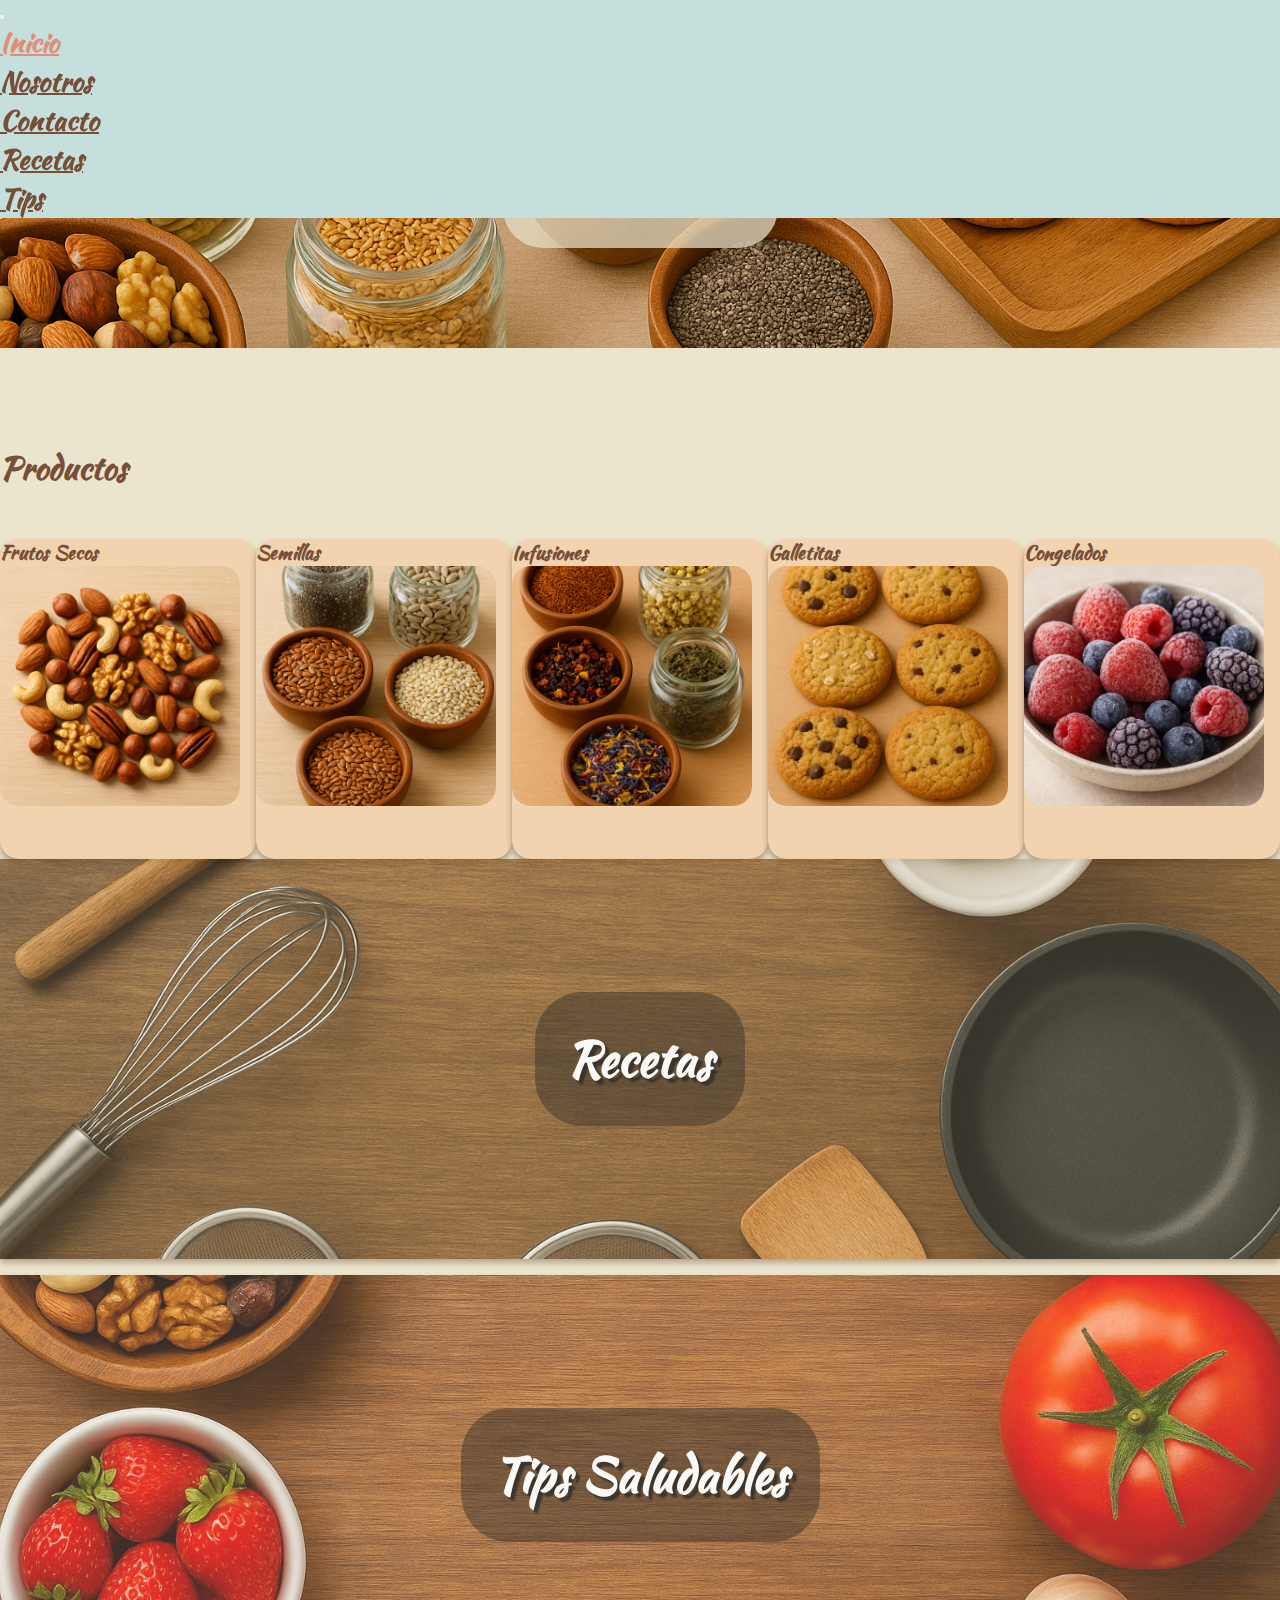
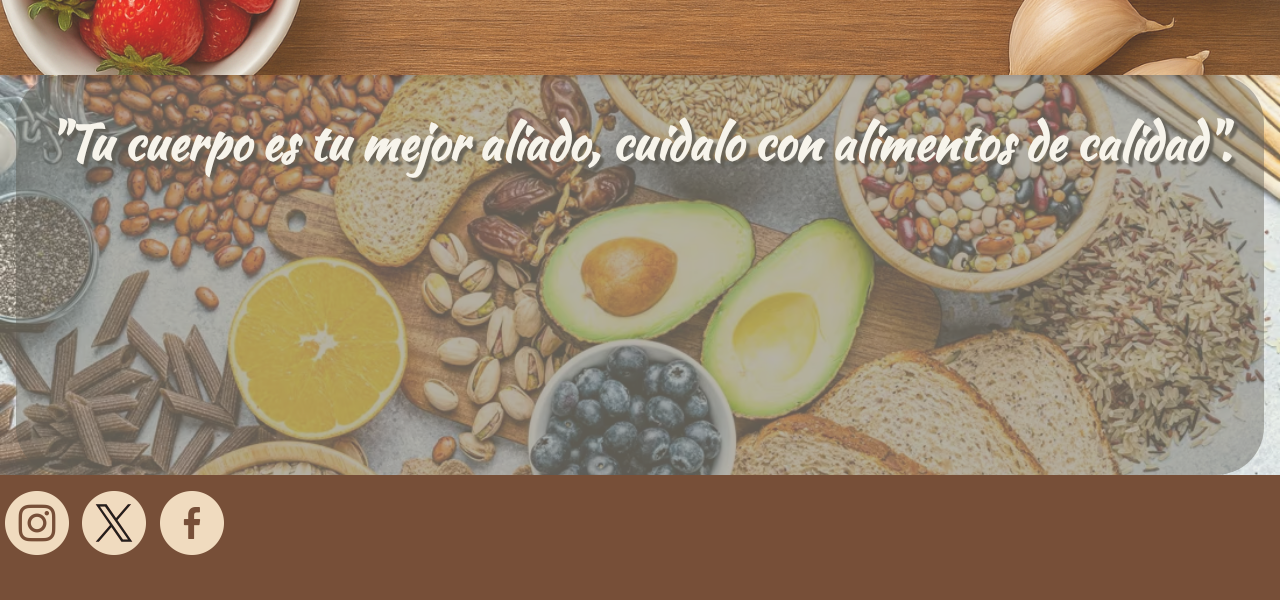
<file: index.html>
<!DOCTYPE html>
<html lang="en">

<head>
    <meta charset="UTF-8">
    <meta name="viewport" content="width=device-width, initial-scale=1.0">

    <!-- SEO -->
    <meta name="description" content="Productos naturales para una alimentación saludable.">
    <meta name="keywords" content="Dietética, frutos secos, alimentación saludable, productos naturales">

    <!-- Fuentes -->

    <link rel="preconnect" href="https://fonts.googleapis.com">
    <link rel="preconnect" href="https://fonts.gstatic.com" crossorigin>
    <link href="https://fonts.googleapis.com/css2?family=Kaushan+Script&display=swap" rel="stylesheet">

    <!-- Bootstrap -->

    <link href="https://cdn.jsdelivr.net/npm/bootstrap@5.3.8/dist/css/bootstrap.min.css" rel="stylesheet"
        integrity="sha384-sRIl4kxILFvY47J16cr9ZwB07vP4J8+LH7qKQnuqkuIAvNWLzeN8tE5YBujZqJLB" crossorigin="anonymous">

    <!-- Estilos -->

    <link rel="stylesheet" href="./css/style.css">

    <!-- Favicon -->
    <link rel="icon" href="./img/favicon.png" type="image/png">

    <title>Dietética</title>
</head>

<body class="d-flex flex-column min-vh-100">
    <header>
        <div class="header-img">
            <a href="./index.html">
                <h1 class="header-titulo">Dietética<img class="rotate" src="./img/frutilla-removebg.png"
                        alt="Frutilla con movimiento"></h1>
            </a>

        </div>

        <!-- Menú de navegación -->
        <nav class="navbar navbar-expand-lg">
            <div class="container-fluid ">
                <button class="navbar-toggler ms-auto" type="button" data-bs-toggle="collapse"
                    data-bs-target="#navbarSupportedContent" aria-controls="navbarSupportedContent"
                    aria-expanded="false" aria-label="Toggle navigation">
                    <span class="navbar-toggler-icon"></span>
                </button>
                <div class="collapse navbar-collapse justify-content-center text-center" id="navbarSupportedContent">
                    <ul class="navbar-nav mb-2 mb-lg-0 gap-md-4">
                        <li class="nav-item">
                            <a class="nav-link active" aria-current="page" href="#">Inicio</a>
                        </li>
                        <li class="nav-item">
                            <a class="nav-link" href="./pages/nosotros.html">Nosotros</a>
                        </li>
                        <li class="nav-item">
                            <a class="nav-link" href="./pages/contacto.html">Contacto</a>
                        </li>
                        <li class="nav-item">
                            <a class="nav-link" href="./pages/recetas.html">Recetas</a>
                        </li>
                        <li class="nav-item">
                            <a class="nav-link" href="./pages/tips-saludables.html">Tips</a>
                        </li>

                    </ul>
                </div>
            </div>
        </nav>

    </header>

    <!-- Cards productos -->

    <main class="seccion-productos flex-grow-1">
        <h2 class="titulo-productos-index text-center fw-bold">Productos</h2>
        <ul class="flex-wrap gap-4">
            <li class="card-productos">
                <h3 class="text-center mt-3">Frutos Secos</h3>
                <a href="./pages/frutos-secos.html"><img class="productos-img d-block mx-auto"
                        src="./img/frutos-secos.png" alt="Frutos secos">
                </a>
            </li>
            <li class="card-productos">
                <h3 class="text-center mt-3">Semillas</h3>
                <a href="./pages/semillas.html"><img class="productos-img d-block mx-auto" src="./img/semillas.png"
                        alt="Recipientes con semillas">
                </a>
            </li>
            <li class="card-productos">
                <h3 class="text-center mt-3">Infusiones</h3>
                <a href="./pages/infusiones.html"><img class="productos-img d-block mx-auto" src="./img/infusiones.png"
                        alt="Recipientes con infusiones">
                </a>
            </li>
            <li class="card-productos">
                <h3 class="text-center mt-3">Galletitas</h3>
                <a href="./pages/galletitas.html"><img class="productos-img d-block mx-auto" src="./img/galletitas.png"
                        alt="Galletitas">
                </a>
            </li>
            <li class="card-productos">

                <h3 class="text-center mt-3">Congelados</h3>
                <a href="./pages/congelados.html"><img class="productos-img d-block mx-auto" src="./img/congelados.png"
                        alt="Bowl con frutos congelados">
                </a>
            </li>
        </ul>


    </main>

    <!-- Sección Recetas y Tips -->
    <section class="recetas-tips justify-content-center d-flex">
        <div class="recetas mt-4">
            <a href="./pages/recetas.html">
                <h2 class="banner-text fw-bold text-white">Recetas</h2>
            </a>
        </div>
        <div class="tips mt-4">
            <a href="./pages/tips-saludables.html">
                <h2 class="banner-text text-center fw-bold text-white">Tips Saludables</h2>
            </a>
        </div>
    </section>

    <!-- Banner -->

    <section class="banner align-items-center text-center mt-4">
        <h2 class="banner-text">"Tu cuerpo es tu mejor aliado, cuidalo con alimentos de calidad". </h2>
    </section>

    <!-- Footer -->

    <footer class="text-center">

        <!-- Redes -->
        <a href="https://www.instagram.com/" target="_blank" rel="noopener noreferrer"><img class="redes"
                src="./img/instagram.png" alt="Red social Instagram"></a>
        <a href="https://x.com/?lang=es" target="_blank" rel="noopener noreferrer"><img class="redes"
                src="./img/gorjeo.png" alt="Red social X"></a>
        <a href="https://www.facebook.com/?locale=es_LA" target="_blank" rel="noopener noreferrer"><img class="redes"
                src="./img/facebook.png" alt="Red social Facebook"></a>

        <p class="text-white">2025 ® Dietética. Todos los derechos reservados.</p>


    </footer>

    <script src="https://cdn.jsdelivr.net/npm/bootstrap@5.3.8/dist/js/bootstrap.bundle.min.js"
        integrity="sha384-FKyoEForCGlyvwx9Hj09JcYn3nv7wiPVlz7YYwJrWVcXK/BmnVDxM+D2scQbITxI"
        crossorigin="anonymous"></script>

</body>

</html>
</file>
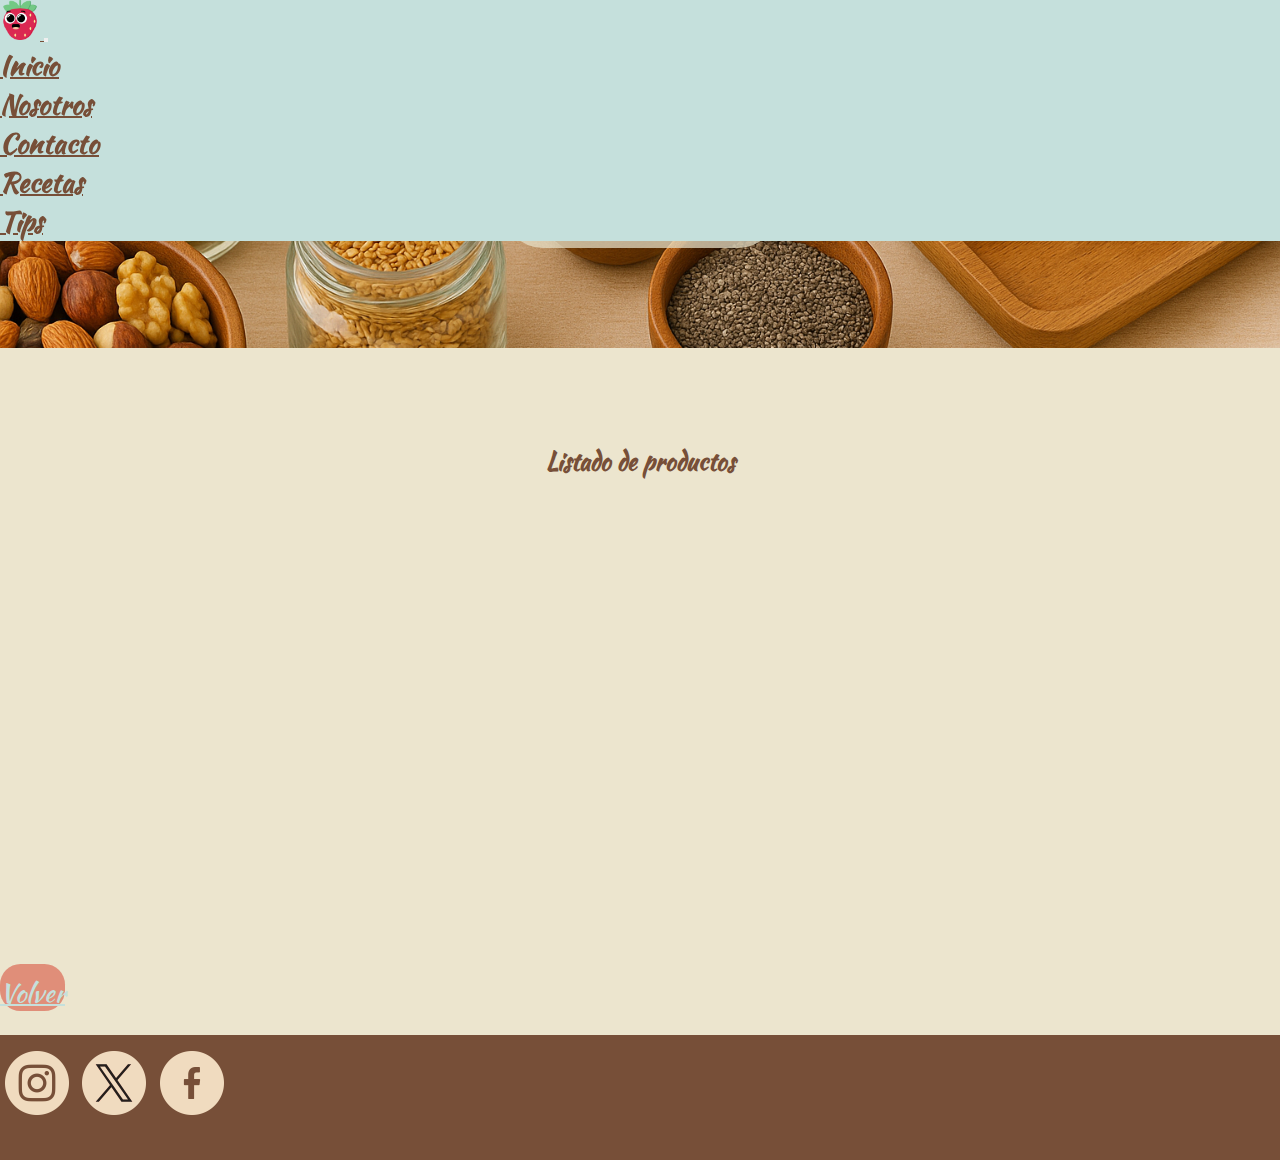
<file: pages/congelados.html>
<!DOCTYPE html>
<html lang="en">

<head>
  <meta charset="UTF-8">
  <meta name="viewport" content="width=device-width, initial-scale=1.0">

  <!-- SEO -->
  <meta name="description"
    content="Explora nuestra selección de productos congelados saludables, frutos rojos y frutas listas para consumir.">
  <meta name="keywords"
    content="productos congelados, frutos rojos, alimentación saludable, dietética, frutas congeladas">

  <!-- Fuentes -->
  <link rel="preconnect" href="https://fonts.googleapis.com">
  <link rel="preconnect" href="https://fonts.gstatic.com" crossorigin>
  <link href="https://fonts.googleapis.com/css2?family=Kaushan+Script&display=swap" rel="stylesheet">

  <!-- Bootstrap -->

  <link href="https://cdn.jsdelivr.net/npm/bootstrap@5.3.8/dist/css/bootstrap.min.css" rel="stylesheet"
    integrity="sha384-sRIl4kxILFvY47J16cr9ZwB07vP4J8+LH7qKQnuqkuIAvNWLzeN8tE5YBujZqJLB" crossorigin="anonymous">

  <!-- Estilos -->
  <link rel="stylesheet" href="../css/style.css">

  <!-- Favicon -->
  <link rel="icon" href="../img/favicon.png" type="image/png">

  <title>Congelados</title>
</head>

<body class="d-flex flex-column min-vh-100">

  <header>
    <!-- Menú de navegación -->
    <nav class="navbar navbar-expand-lg">
      <div class="container-fluid ">

        <!-- Logo -->
        <a class="navbar-brand" href="../index.html">
          <img src="../img/favicon.png" alt="Logo Dietética">
        </a>

        <button class="navbar-toggler ms-auto" type="button" data-bs-toggle="collapse"
          data-bs-target="#navbarSupportedContent" aria-controls="navbarSupportedContent" aria-expanded="false"
          aria-label="Toggle navigation">
          <span class="navbar-toggler-icon"></span>
        </button>
        <div class="collapse navbar-collapse justify-content-center text-center" id="navbarSupportedContent">
          <ul class="navbar-nav mb-2 mb-lg-0 gap-md-4">
            <li class="nav-item">
              <a class="nav-link" aria-current="page" href="../index.html">Inicio</a>
            </li>
            <li class="nav-item">
              <a class="nav-link" href="../pages/nosotros.html">Nosotros</a>
            </li>
            <li class="nav-item">
              <a class="nav-link" href="../pages/contacto.html">Contacto</a>
            </li>
            <li class="nav-item">
              <a class="nav-link" href="../pages/recetas.html">Recetas</a>
            </li>
            <li class="nav-item">
              <a class="nav-link" href="../pages/tips-saludables.html">Tips</a>
            </li>


          </ul>
        </div>
      </div>
    </nav>

    <div class="header-img">
      <a href="../index.html">
        <h1 class="header-titulo">Dietética<img class="rotate" src="../img/frutilla-removebg.png"
            alt="Frutilla con movimiento"></h1>
      </a>
    </div>

  </header>

  <main class="listados flex-grow-1">
    <h2 class="titulo-productos mt-3">Listado de productos</h2>

    <ul class="lista-productos">
      <li>Frutillas</li>
      <li>Arándanos</li>
      <li>Mix de frutos rojos</li>
      <li>Moras</li>
      <li>Frambuesas</li>

    </ul>

    <div class="text-end">
      <a class="btn" href="../index.html">Volver</a>
    </div>
  </main>

  <!-- Footer -->

  <footer class="text-center">

    <!-- Redes -->
    <a href="https://www.instagram.com/" target="_blank" rel="noopener noreferrer"><img class="redes"
        src="../img/instagram.png" alt="Red social Instagram"></a>
    <a href="https://x.com/?lang=es" target="_blank" rel="noopener noreferrer"><img class="redes"
        src="../img/gorjeo.png" alt="Red social X"></a>
    <a href="https://www.facebook.com/?locale=es_LA" target="_blank" rel="noopener noreferrer"><img class="redes"
        src="../img/facebook.png" alt="Red social Facebook"></a>

    <p class="text-white">2025 ® Dietética. Todos los derechos reservados.</p>


  </footer>

  <script src="https://cdn.jsdelivr.net/npm/bootstrap@5.3.8/dist/js/bootstrap.bundle.min.js"
    integrity="sha384-FKyoEForCGlyvwx9Hj09JcYn3nv7wiPVlz7YYwJrWVcXK/BmnVDxM+D2scQbITxI"
    crossorigin="anonymous"></script>

</body>

</html>
</file>
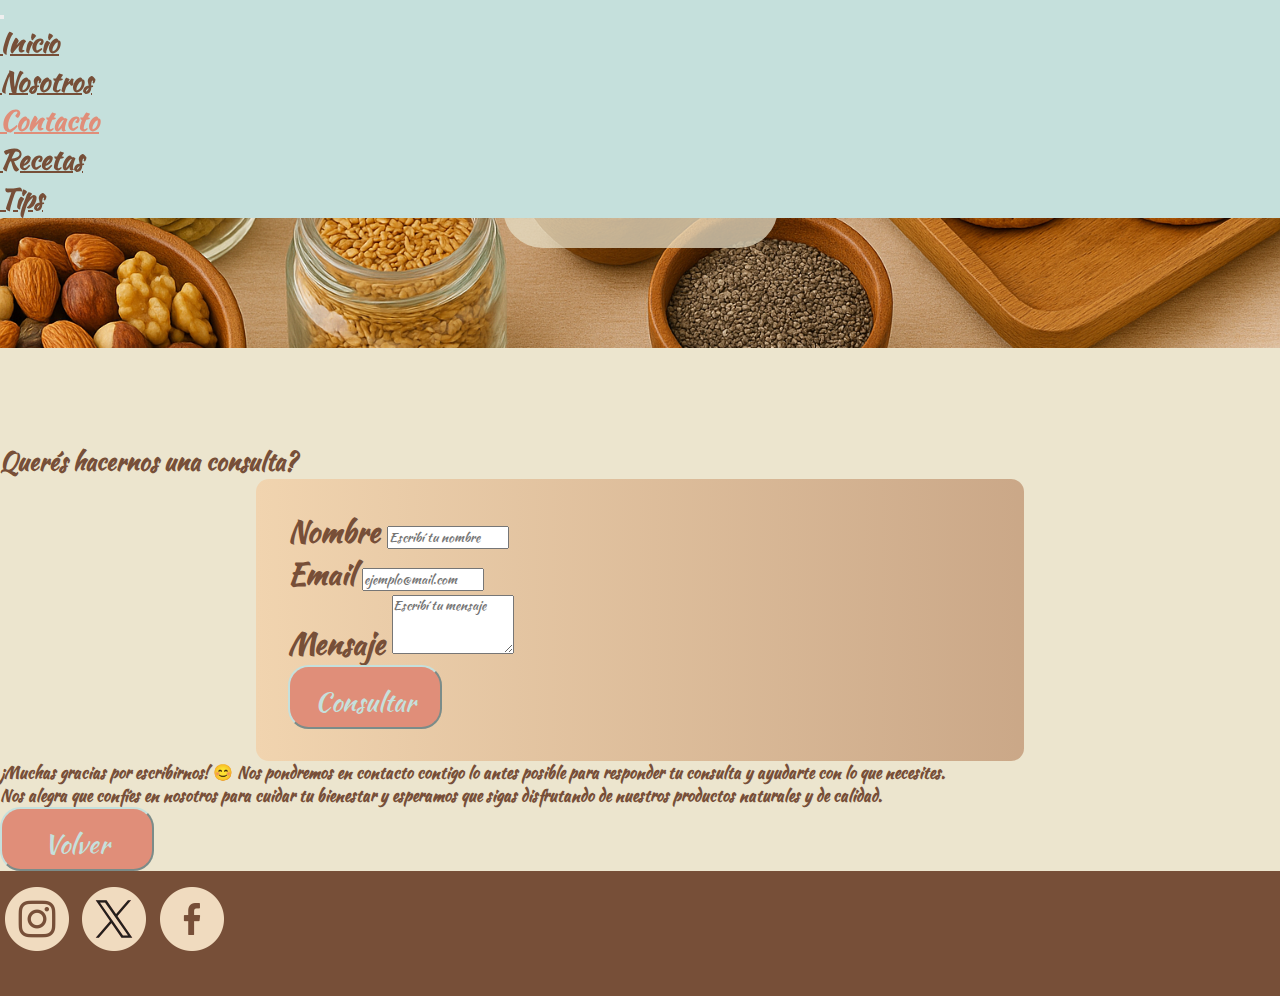
<file: pages/contacto.html>
<!DOCTYPE html>
<html lang="en">

<head>
    <meta charset="UTF-8">
    <meta name="viewport" content="width=device-width, initial-scale=1.0">

    <link rel="preconnect" href="https://fonts.googleapis.com">
    <link rel="preconnect" href="https://fonts.gstatic.com" crossorigin>
    <link href="https://fonts.googleapis.com/css2?family=Kaushan+Script&display=swap" rel="stylesheet">

    <link href="https://cdn.jsdelivr.net/npm/bootstrap@5.3.8/dist/css/bootstrap.min.css" rel="stylesheet"
        integrity="sha384-sRIl4kxILFvY47J16cr9ZwB07vP4J8+LH7qKQnuqkuIAvNWLzeN8tE5YBujZqJLB" crossorigin="anonymous">


    <link rel="stylesheet" href="../css/style.css">
    <title>Contacto</title>
</head>

<body class="d-flex flex-column min-vh-100">
    <header>
            <div class="header-img">
            <a href="../index.html"><h1 class="header-titulo">Dietética<img class="rotate" src="../img/frutilla-removebg.png" alt="Frutilla con movimiento"></h1></a>          
            </div>

        <!-- Menú de navegación -->
        <nav class="navbar navbar-expand-lg">
            <div class="container-fluid ">
                <button class="navbar-toggler ms-auto" type="button" data-bs-toggle="collapse"
                    data-bs-target="#navbarSupportedContent" aria-controls="navbarSupportedContent"
                    aria-expanded="false" aria-label="Toggle navigation">
                    <span class="navbar-toggler-icon"></span>
                </button>
                <div class="collapse navbar-collapse justify-content-center text-center" id="navbarSupportedContent">
                    <ul class="navbar-nav mb-2 mb-lg-0 gap-md-4">
                        <li class="nav-item">
                            <a class="nav-link" aria-current="page" href="../index.html">Inicio</a>
                        </li>
                        <li class="nav-item">
                            <a class="nav-link" href="../pages/nosotros.html">Nosotros</a>
                        </li>
                        <li class="nav-item">
                            <a class="nav-link active" href="#">Contacto</a>
                        </li>
                         <li class="nav-item">
                            <a class="nav-link" href="../pages/recetas.html">Recetas</a>
                        </li><li class="nav-item">
                            <a class="nav-link" href="../pages/tips-saludables.html">Tips</a>
                        </li>

                    </ul>
                </div>
            </div>
        </nav>

    </header>

    <section class="seccion-contacto flex-grow-1">

        <h2 class="text-center m-3">Querés hacernos una consulta?</h2>

        <!-- Formulario de contacto -->

        <form class="contacto-formulario">
            <div class="mb-3">
                <label for="inputName" class="form-label">Nombre</label>
                <input type="text" class="form-control" id="inputName" placeholder="Escribí tu nombre">
            </div>

            <div class="mb-3">
                <label for="inputEmail" class="form-label">Email</label>
                <input type="email" class="form-control" id="inputEmail" aria-describedby="emailHelp"
                    placeholder="ejemplo@mail.com">
            </div>

            <div class="mb-3">
                <label for="inputMessage" class="form-label">Mensaje</label>
                <textarea class="form-control" id="inputMessage" rows="3" placeholder="Escribí tu mensaje"></textarea>
            </div>

            <div class="d-flex justify-content-center">
                <button type="submit" class="btn">Consultar</button>
            </div>
        </form>

        <p class="text-center fs-3 m-5">
            ¡Muchas gracias por escribirnos! 😊
            Nos pondremos en contacto contigo lo
            antes posible para responder tu consulta y ayudarte con lo que necesites.
        </p>

        <p  class="text-center fs-3 m-5">  
            Nos alegra que confíes en nosotros para cuidar tu bienestar y esperamos que sigas disfrutando de nuestros
            productos naturales y de calidad.
        </p>

        <a href="../index.html">
            <button class="btn">Volver</button>
        </a>
    </section>

    <!-- Footer -->

    <footer class="text-center">

        <!-- Redes -->
        <a href="https://www.instagram.com/" target="_blank" rel="noopener noreferrer"><img class="redes"
                src="../img/instagram.png" alt="Red social Instagram"></a>
        <a href="https://x.com/?lang=es" target="_blank" rel="noopener noreferrer"><img class="redes"
                src="../img/gorjeo.png" alt="Red social X"></a>
        <a href="https://www.facebook.com/?locale=es_LA" target="_blank" rel="noopener noreferrer"><img class="redes"
                src="../img/facebook.png" alt="Red social Facebook"></a>

        <p class="text-white">2025 ® Dietética. Todos los derechos reservados.</p>


    </footer>

    <script src="https://cdn.jsdelivr.net/npm/bootstrap@5.3.8/dist/js/bootstrap.bundle.min.js"
        integrity="sha384-FKyoEForCGlyvwx9Hj09JcYn3nv7wiPVlz7YYwJrWVcXK/BmnVDxM+D2scQbITxI"
        crossorigin="anonymous"></script>

</body>

</html>
</file>
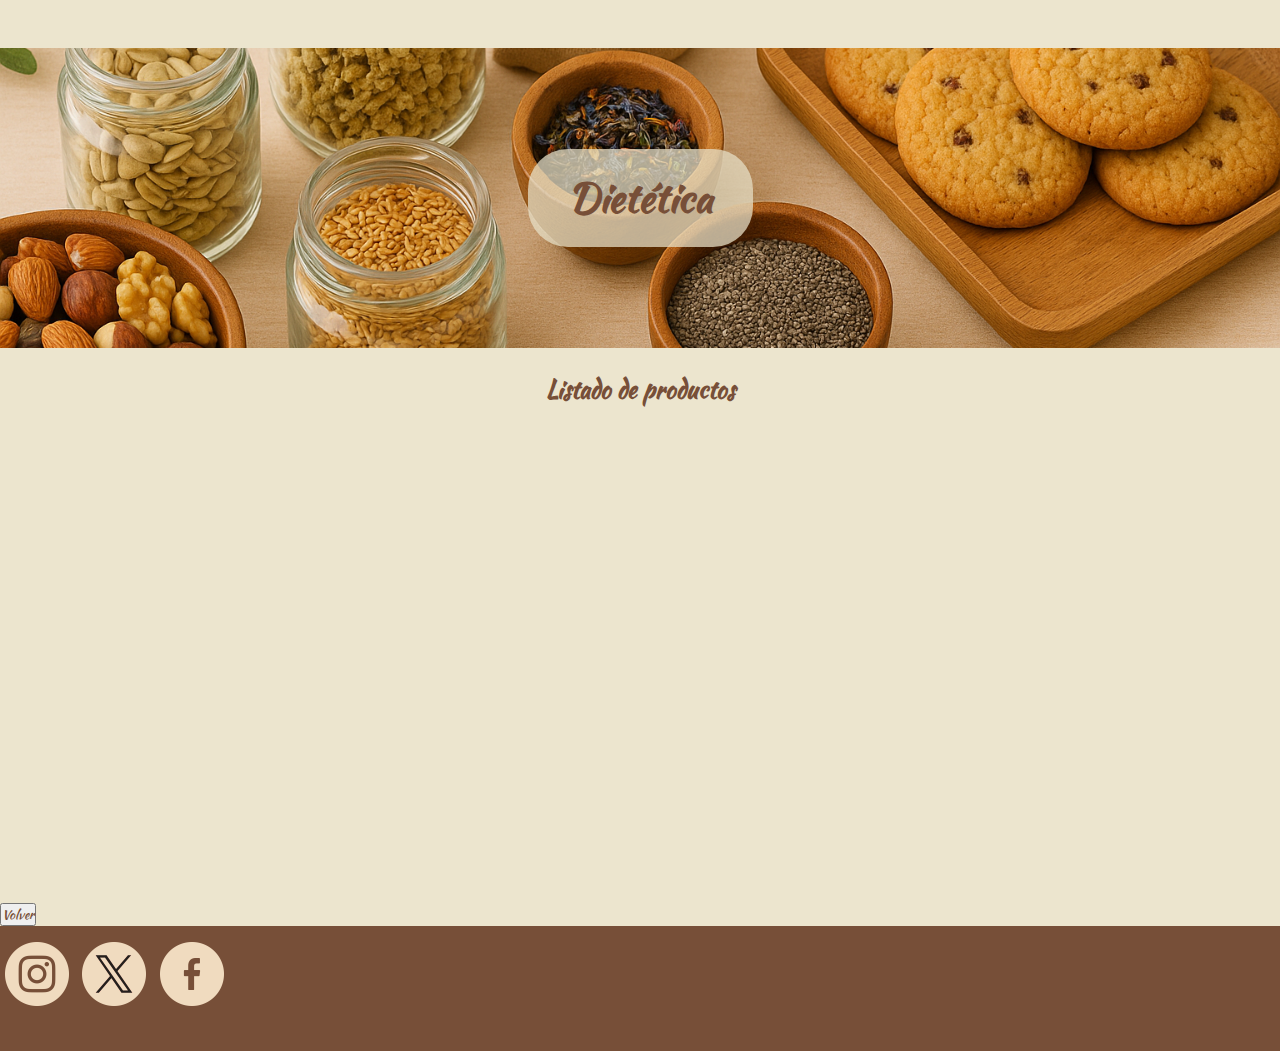
<file: pages/frutos-secos.html>
<!DOCTYPE html>
<html lang="en">

<head>
    <meta charset="UTF-8">
    <meta name="viewport" content="width=device-width, initial-scale=1.0">

    <link rel="preconnect" href="https://fonts.googleapis.com">
    <link rel="preconnect" href="https://fonts.gstatic.com" crossorigin>
    <link href="https://fonts.googleapis.com/css2?family=Kaushan+Script&display=swap" rel="stylesheet">

    <!-- Bootstrap -->

    <link href="https://cdn.jsdelivr.net/npm/bootstrap@5.3.8/dist/css/bootstrap.min.css" rel="stylesheet"
        integrity="sha384-sRIl4kxILFvY47J16cr9ZwB07vP4J8+LH7qKQnuqkuIAvNWLzeN8tE5YBujZqJLB" crossorigin="anonymous">

    <link rel="stylesheet" href="../css/style.css">

    <title>Frutos Secos</title>
</head>

<body class="d-flex flex-column min-vh-100">

    <header>
        <div class="header-img">
            <h1 class="header-titulo">Dietética</h1>
        </div>
        </header>

    <main class="flex-grow-1">
            <h2 class="titulo-productos">Listado de productos</h2>

           <ul class="lista-productos">
            <li>Almendras</li>
            <li>Nueces</li>
            <li>Castañas</li>
            <li>Maní</li>
            <li>Avellanas</li>
           </ul>

      <a href="../index.html">
        <button >Volver</button>
    </a>  
    </main>

    <footer class="text-center">
            <a href="https://www.instagram.com/" target="_blank" rel="noopener noreferrer"><img class="redes"
                    src="../img/instagram.png" alt="Instagram"></a>
            <a href="https://x.com/?lang=es" target="_blank" rel="noopener noreferrer"><img class="redes"
                    src="../img/gorjeo.png" alt="X"></a>
            <a href="https://www.facebook.com/?locale=es_LA" target="_blank" rel="noopener noreferrer"><img
                    class="redes" src="../img/facebook.png" alt="Facebook"></a>

            <p class="text-white">2025 ® Dietética. Todos los derechos reservados.</p>


        </footer>

        <script src="https://cdn.jsdelivr.net/npm/bootstrap@5.3.8/dist/js/bootstrap.bundle.min.js"
            integrity="sha384-FKyoEForCGlyvwx9Hj09JcYn3nv7wiPVlz7YYwJrWVcXK/BmnVDxM+D2scQbITxI"
            crossorigin="anonymous"></script>

</body>

</html>
</file>
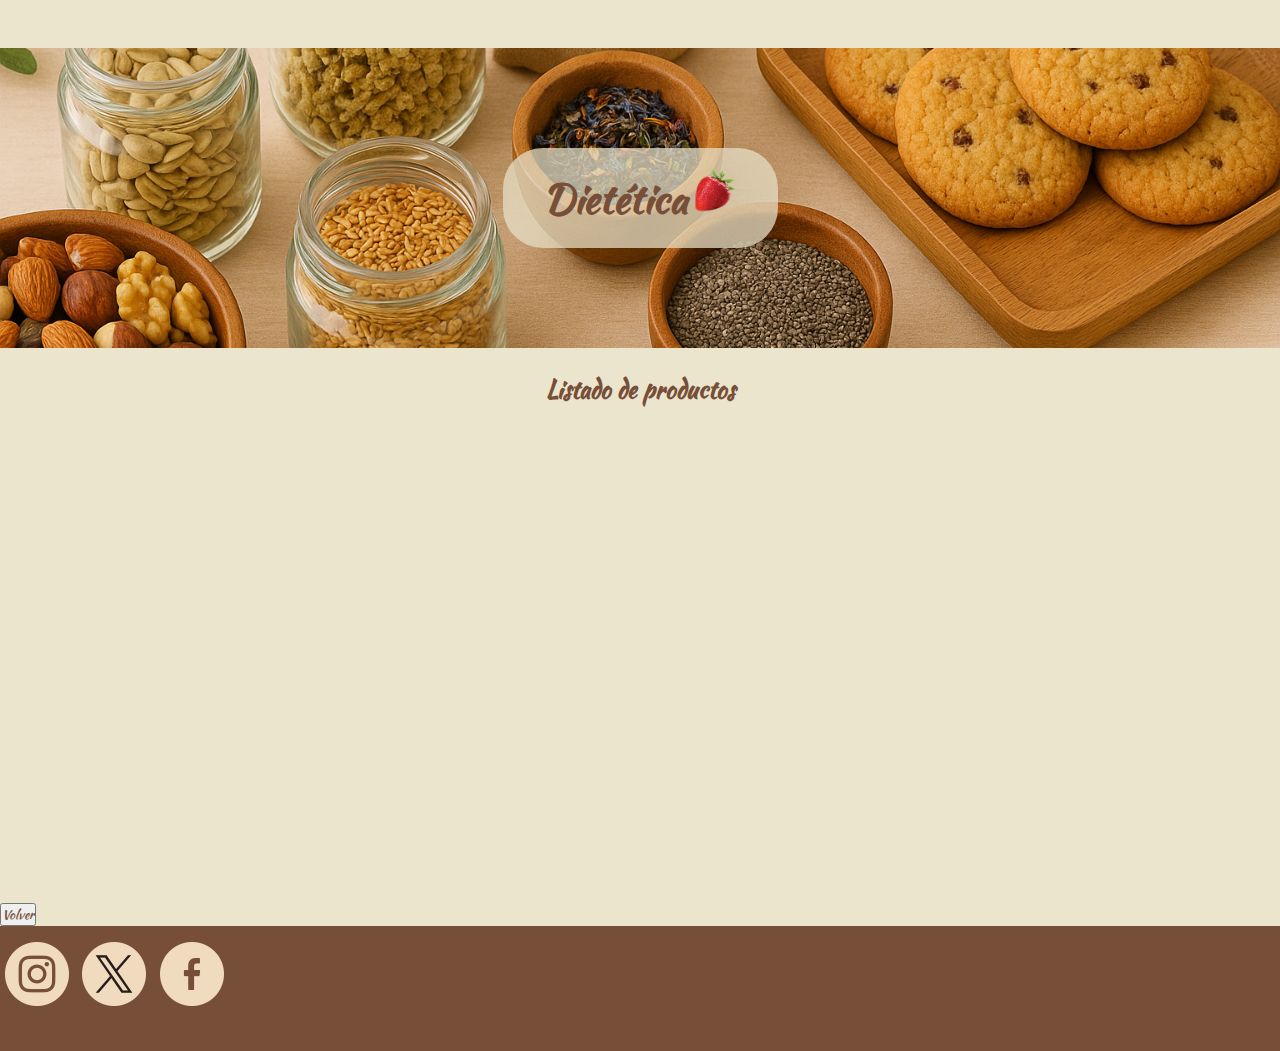
<file: pages/galletitas.html>
<!DOCTYPE html>
<html lang="en">

<head>
    <meta charset="UTF-8">
    <meta name="viewport" content="width=device-width, initial-scale=1.0">

    <link rel="preconnect" href="https://fonts.googleapis.com">
    <link rel="preconnect" href="https://fonts.gstatic.com" crossorigin>
    <link href="https://fonts.googleapis.com/css2?family=Kaushan+Script&display=swap" rel="stylesheet">

    <!-- Bootstrap -->

    <link href="https://cdn.jsdelivr.net/npm/bootstrap@5.3.8/dist/css/bootstrap.min.css" rel="stylesheet"
        integrity="sha384-sRIl4kxILFvY47J16cr9ZwB07vP4J8+LH7qKQnuqkuIAvNWLzeN8tE5YBujZqJLB" crossorigin="anonymous">

    <link rel="stylesheet" href="../css/style.css">

    <title>Galletitas</title>
</head>

<body class="d-flex flex-column min-vh-100">

    <header>
        <div class="header-img">
            <h1 class="header-titulo">Dietética<img class="rotate" src="../img/frutilla-removebg.png" alt=""></h1>
        </div>
        </header>

    <main class="flex-grow-1">
            <h2 class="titulo-productos">Listado de productos</h2>

           <ul class="lista-productos">
            <li>Pepas integrales de membrillo</li>
            <li>Galletitas con semillas</li>
            <li>Galletitas de limón</li>
            <li>Galletitas con avena y pasas</li>
            <li>Galletitas con chips de chocolate</li>
        
           </ul>

      <a href="../index.html">
        <button >Volver</button>
    </a>  
    </main>

    <!-- Footer -->

    <footer class="text-center">

        <!-- Redes -->
            <a href="https://www.instagram.com/" target="_blank" rel="noopener noreferrer"><img class="redes"
                    src="../img/instagram.png" alt="Instagram"></a>
            <a href="https://x.com/?lang=es" target="_blank" rel="noopener noreferrer"><img class="redes"
                    src="../img/gorjeo.png" alt="X"></a>
            <a href="https://www.facebook.com/?locale=es_LA" target="_blank" rel="noopener noreferrer"><img
                    class="redes" src="../img/facebook.png" alt="Facebook"></a>

            <p class="text-white">2025 ® Dietética. Todos los derechos reservados.</p>


        </footer>

        <script src="https://cdn.jsdelivr.net/npm/bootstrap@5.3.8/dist/js/bootstrap.bundle.min.js"
            integrity="sha384-FKyoEForCGlyvwx9Hj09JcYn3nv7wiPVlz7YYwJrWVcXK/BmnVDxM+D2scQbITxI"
            crossorigin="anonymous"></script>

</body>

</html>
</file>
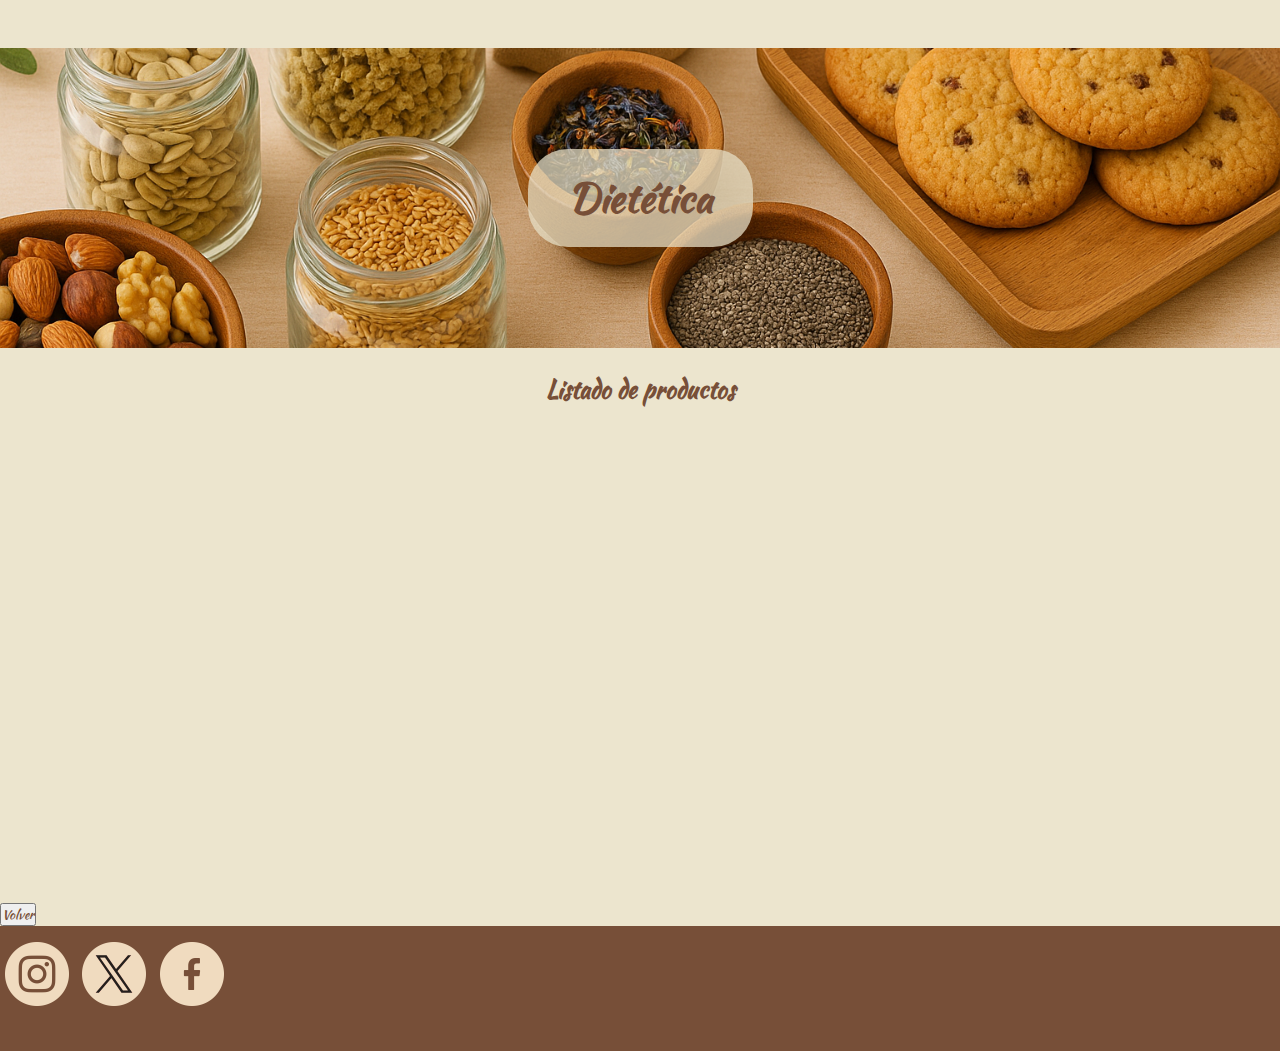
<file: pages/infusiones.html>
<!DOCTYPE html>
<html lang="en">

<head>
    <meta charset="UTF-8">
    <meta name="viewport" content="width=device-width, initial-scale=1.0">

    <link rel="preconnect" href="https://fonts.googleapis.com">
    <link rel="preconnect" href="https://fonts.gstatic.com" crossorigin>
    <link href="https://fonts.googleapis.com/css2?family=Kaushan+Script&display=swap" rel="stylesheet">

    <!-- Bootstrap -->

    <link href="https://cdn.jsdelivr.net/npm/bootstrap@5.3.8/dist/css/bootstrap.min.css" rel="stylesheet"
        integrity="sha384-sRIl4kxILFvY47J16cr9ZwB07vP4J8+LH7qKQnuqkuIAvNWLzeN8tE5YBujZqJLB" crossorigin="anonymous">

    <link rel="stylesheet" href="../css/style.css">

    <title>Infusiones</title>
</head>

<body class="d-flex flex-column min-vh-100">

    <header>
        <div class="header-img">
            <h1 class="header-titulo">Dietética</h1>
        </div>
        </header>

    <main class="flex-grow-1">
            <h2 class="titulo-productos">Listado de productos</h2>

           <ul class="lista-productos">
            <li>Té en hebras</li>
            <li>Té en saquitos</li>
            <li>Matcha</li>
            <li>Café en granos</li>
            <li>Jugos naturales</li>
        
           </ul>

      <a href="../index.html">
        <button >Volver</button>
    </a>  
    </main>

    <!-- Footer -->

    <footer class="text-center">

        <!-- Redes -->
            <a href="https://www.instagram.com/" target="_blank" rel="noopener noreferrer"><img class="redes"
                    src="../img/instagram.png" alt="Instagram"></a>
            <a href="https://x.com/?lang=es" target="_blank" rel="noopener noreferrer"><img class="redes"
                    src="../img/gorjeo.png" alt="X"></a>
            <a href="https://www.facebook.com/?locale=es_LA" target="_blank" rel="noopener noreferrer"><img
                    class="redes" src="../img/facebook.png" alt="Facebook"></a>

            <p class="text-white">2025 ® Dietética. Todos los derechos reservados.</p>


        </footer>

        <script src="https://cdn.jsdelivr.net/npm/bootstrap@5.3.8/dist/js/bootstrap.bundle.min.js"
            integrity="sha384-FKyoEForCGlyvwx9Hj09JcYn3nv7wiPVlz7YYwJrWVcXK/BmnVDxM+D2scQbITxI"
            crossorigin="anonymous"></script>

</body>

</html>
</file>
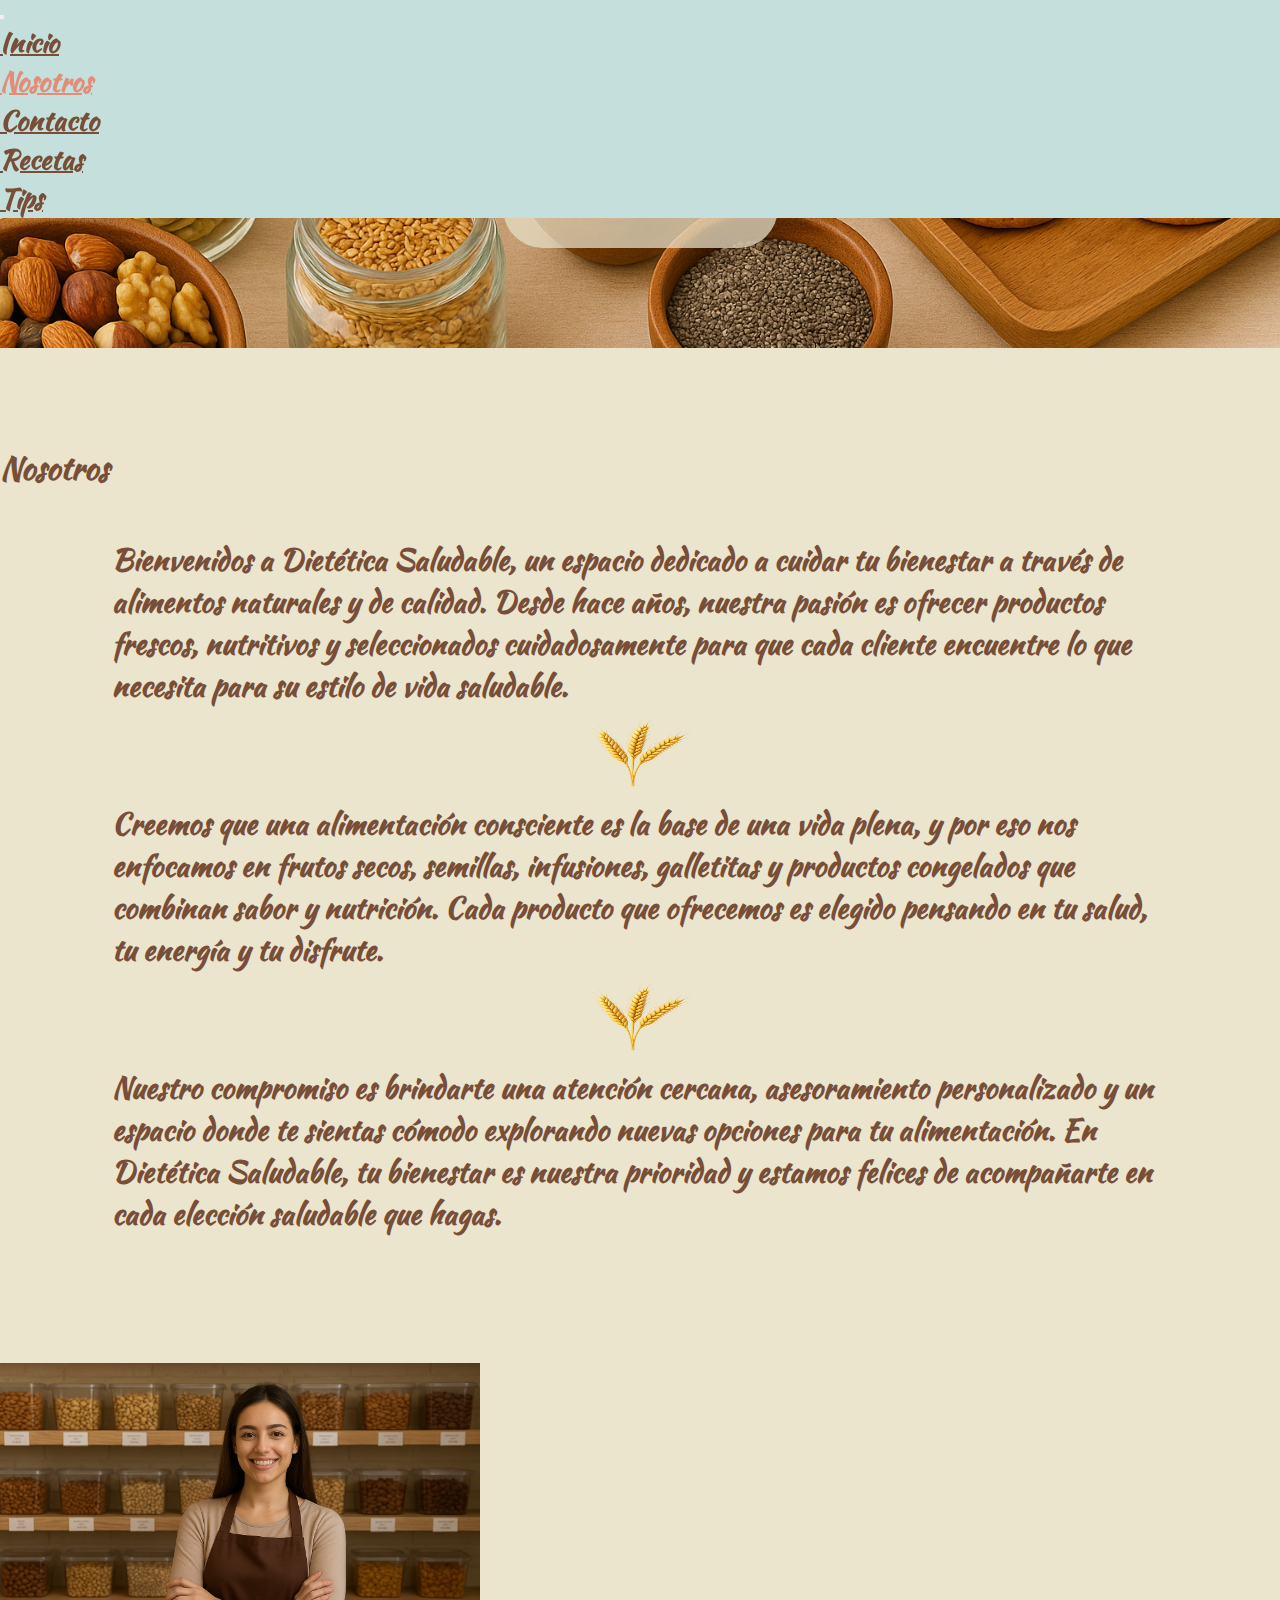
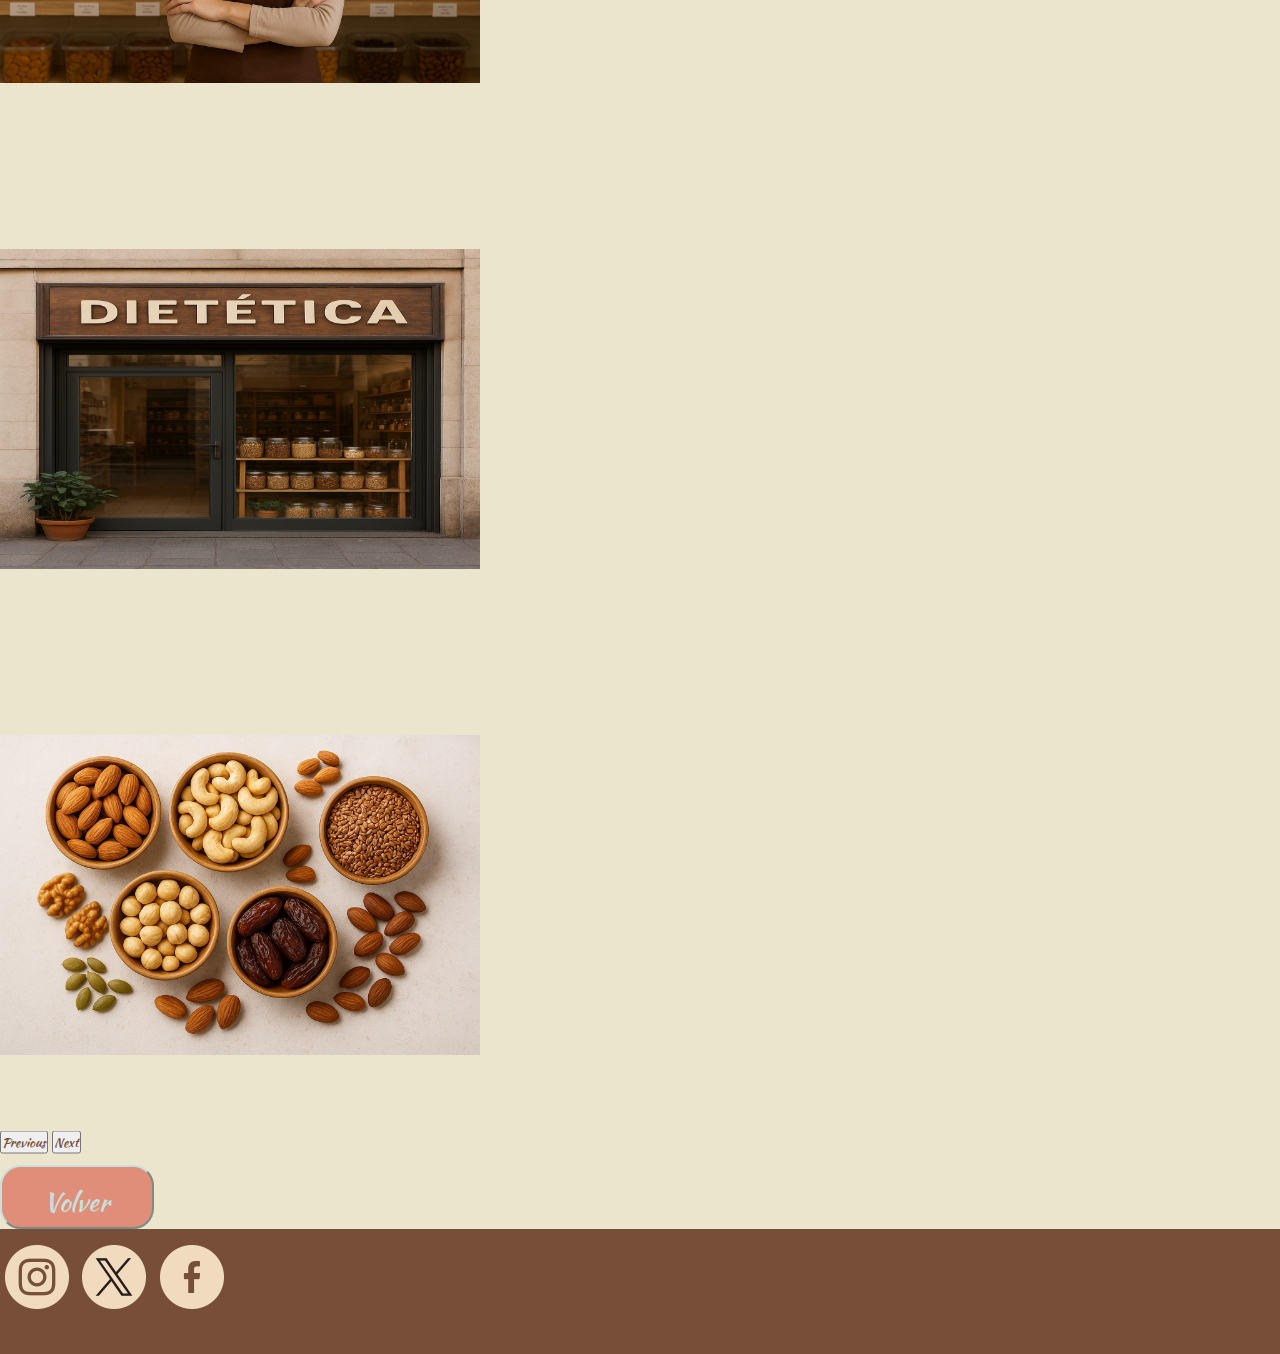
<file: pages/nosotros.html>
<!DOCTYPE html>
<html lang="en">

<head>
  <meta charset="UTF-8">
  <meta name="viewport" content="width=device-width, initial-scale=1.0">

  <link rel="preconnect" href="https://fonts.googleapis.com">
  <link rel="preconnect" href="https://fonts.gstatic.com" crossorigin>
  <link href="https://fonts.googleapis.com/css2?family=Kaushan+Script&display=swap" rel="stylesheet">

  <link href="https://cdn.jsdelivr.net/npm/bootstrap@5.3.8/dist/css/bootstrap.min.css" rel="stylesheet"
    integrity="sha384-sRIl4kxILFvY47J16cr9ZwB07vP4J8+LH7qKQnuqkuIAvNWLzeN8tE5YBujZqJLB" crossorigin="anonymous">


  <link rel="stylesheet" href="../css/style.css">
  <title>Nosotros</title>
</head>

<body class="d-flex flex-column min-vh-100">
  <header>
            <div class="header-img">
            <a href="../index.html"><h1 class="header-titulo">Dietética<img class="rotate" src="../img/frutilla-removebg.png" alt="Frutilla con movimiento"></h1></a>          
            </div>

    <!-- Menú de navegación -->
    <nav class="navbar navbar-expand-lg">
      <div class="container-fluid ">
        <button class="navbar-toggler ms-auto" type="button" data-bs-toggle="collapse"
          data-bs-target="#navbarSupportedContent" aria-controls="navbarSupportedContent" aria-expanded="false"
          aria-label="Toggle navigation">
          <span class="navbar-toggler-icon"></span>
        </button>
        <div class="collapse navbar-collapse justify-content-center text-center" id="navbarSupportedContent">
          <ul class="navbar-nav mb-2 mb-lg-0 gap-md-4">
            <li class="nav-item">
              <a class="nav-link" aria-current="page" href="../index.html">Inicio</a>
            </li>
            <li class="nav-item">
              <a class="nav-link active" href="#">Nosotros</a>
            </li>
            <li class="nav-item">
              <a class="nav-link" href="../pages/contacto.html">Contacto</a>
            </li>
            <li class="nav-item">
              <a class="nav-link" href="../pages/recetas.html">Recetas</a>
            </li>
            <li class="nav-item">
              <a class="nav-link" href="../pages/tips-saludables.html">Tips</a>
            </li>


          </ul>
        </div>
      </div>
    </nav>

  </header>

  <section class="seccion-nosotros flex-grow-1">

    <h2 class="nosotros-titulo text-center mt-3">Nosotros</h2>

    <div class="nosotros-historia">

      <p class="nosotros-texto text-center">
        Bienvenidos a Dietética Saludable, un espacio dedicado a cuidar tu bienestar a través de alimentos naturales y
        de
        calidad. Desde hace años, nuestra pasión es ofrecer productos frescos, nutritivos y seleccionados cuidadosamente
        para que cada cliente encuentre lo que necesita para su estilo de vida saludable.
      </p>


      <img class="trigo" src="../img/trigo1.png" alt="Trigo - Separador de texto">


      <p class="nosotros-texto text-center">
        Creemos que una alimentación consciente es la base de una vida plena, y por eso nos enfocamos en frutos secos,
        semillas, infusiones, galletitas y productos congelados que combinan sabor y nutrición. Cada producto que
        ofrecemos es elegido pensando en tu salud, tu energía y tu disfrute.
      </p>

      <img class="trigo" src="../img/trigo1.png" alt="Trigo - Separador de texto">

      <p class="nosotros-texto text-center">
        Nuestro compromiso es brindarte una atención cercana, asesoramiento personalizado y un espacio donde te sientas
        cómodo explorando nuevas opciones para tu alimentación. En Dietética Saludable, tu bienestar es nuestra
        prioridad
        y estamos felices de acompañarte en cada elección saludable que hagas.
      </p>

    </div>

    <!-- Carrusel -->
    <div id="carouselExampleAutoplaying" class="carousel slide" data-bs-ride="carousel">
      <div class="carousel-inner">
        <div class="carousel-item active">
          <img src="../img/nosotros.png" class="img-carrusel d-block w-100" alt="Dueña de la dietética">
        </div>
        <div class="carousel-item">
          <img src="../img/locall.png" class="img-carrusel w-100" alt="Local físico">
        </div>
        <div class="carousel-item">
          <img src="../img/productos.png" class="img-carrusel w-100" alt="Productos comercializados">
        </div>
      </div>
      <button class="carousel-control-prev" type="button" data-bs-target="#carouselExampleAutoplaying"
        data-bs-slide="prev">
        <span class="carousel-control-prev-icon" aria-hidden="true"></span>
        <span class="visually-hidden">Previous</span>
      </button>
      <button class="carousel-control-next" type="button" data-bs-target="#carouselExampleAutoplaying"
        data-bs-slide="next">
        <span class="carousel-control-next-icon" aria-hidden="true"></span>
        <span class="visually-hidden">Next</span>
      </button>
    </div>

    <a href="../index.html">
      <button class="btn">Volver</button>
    </a>
  </section>

  <!--Footer -->

  <footer class="text-center">

    <!-- Redes -->
    <a href="https://www.instagram.com/" target="_blank" rel="noopener noreferrer"><img class="redes"
        src="../img/instagram.png" alt="Red social Instagram"></a>
    <a href="https://x.com/?lang=es" target="_blank" rel="noopener noreferrer"><img class="redes"
        src="../img/gorjeo.png" alt="Red social X"></a>
    <a href="https://www.facebook.com/?locale=es_LA" target="_blank" rel="noopener noreferrer"><img class="redes"
        src="../img/facebook.png" alt="Red social Facebook"></a>

    <p class="text-white">2025 ® Dietética. Todos los derechos reservados.</p>

  </footer>

  <script src="https://cdn.jsdelivr.net/npm/bootstrap@5.3.8/dist/js/bootstrap.bundle.min.js"
    integrity="sha384-FKyoEForCGlyvwx9Hj09JcYn3nv7wiPVlz7YYwJrWVcXK/BmnVDxM+D2scQbITxI"
    crossorigin="anonymous"></script>

</body>

</html>
</file>
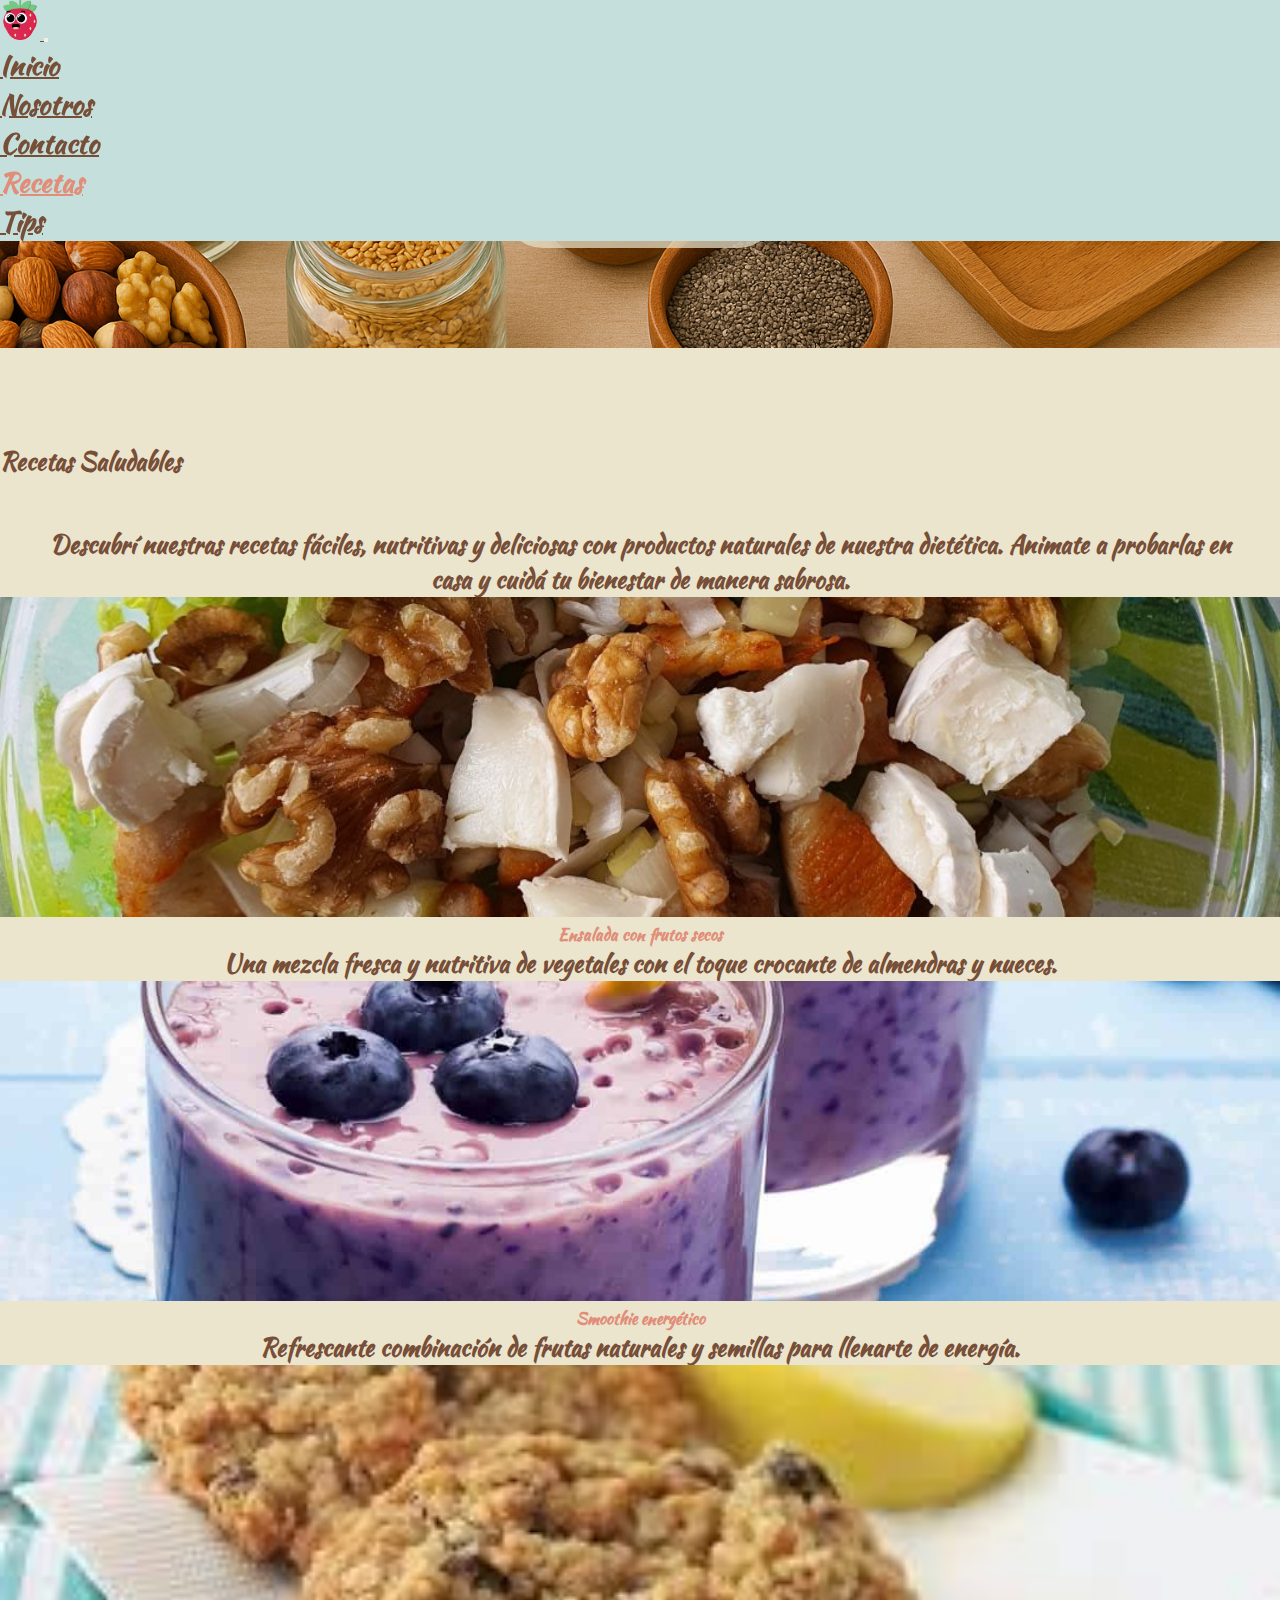
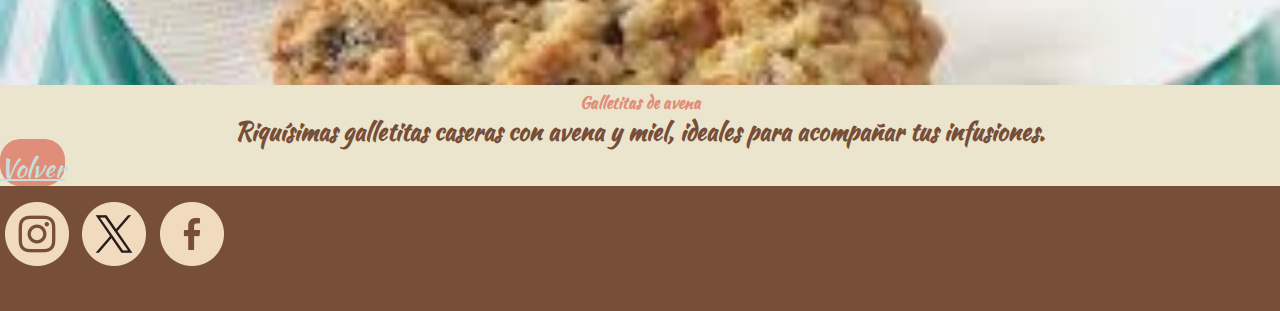
<file: pages/recetas.html>
<!DOCTYPE html>
<html lang="es">

<head>
  <meta charset="UTF-8">
  <meta name="viewport" content="width=device-width, initial-scale=1.0">

  <!-- SEO -->
  <meta name="description" content="Recetas saludables con productos naturales.">
  <meta name="keywords" content="recetas, saludables, cocina, dietética, productos naturales">

  <!-- Fuentes -->
  <link rel="preconnect" href="https://fonts.googleapis.com">
  <link rel="preconnect" href="https://fonts.gstatic.com" crossorigin>
  <link href="https://fonts.googleapis.com/css2?family=Kaushan+Script&display=swap" rel="stylesheet">

  <!-- Bootstrap -->
  <link href="https://cdn.jsdelivr.net/npm/bootstrap@5.3.8/dist/css/bootstrap.min.css" rel="stylesheet"
    integrity="sha384-sRIl4kxILFvY47J16cr9ZwB07vP4J8+LH7qKQnuqkuIAvNWLzeN8tE5YBujZqJLB" crossorigin="anonymous">

  <!-- Estilos -->
  <link rel="stylesheet" href="../css/style.css">

  <!-- Favicon -->
  <link rel="icon" href="../img/favicon.png" type="image/png">

  <title>Recetas Saludables</title>
</head>

<body class="d-flex flex-column min-vh-100">

  <!-- Header -->
  <header>
    <!-- Navbar -->
    <nav class="navbar navbar-expand-lg">
      <div class="container-fluid">

        <!-- Logo -->
        <a class="navbar-brand" href="../index.html">
          <img src="../img/favicon.png" alt="Logo Dietética">
        </a>

        <button class="navbar-toggler ms-auto" type="button" data-bs-toggle="collapse"
          data-bs-target="#navbarSupportedContent" aria-controls="navbarSupportedContent" aria-expanded="false"
          aria-label="Toggle navigation">
          <span class="navbar-toggler-icon"></span>
        </button>
        <div class="collapse navbar-collapse justify-content-center text-center" id="navbarSupportedContent">
          <ul class="navbar-nav mb-2 mb-lg-0 gap-md-4">
            <li class="nav-item">
              <a class="nav-link" href="../index.html">Inicio</a>
            </li>
            <li class="nav-item">
              <a class="nav-link" href="../pages/nosotros.html">Nosotros</a>
            </li>
            <li class="nav-item">
              <a class="nav-link" href="../pages/contacto.html">Contacto</a>
            </li>
            <li class="nav-item">
              <a class="nav-link active" aria-current="page" href="#">Recetas</a>
            </li>
            <li class="nav-item">
              <a class="nav-link" href="../pages/tips-saludables.html">Tips</a>
            </li>
          </ul>
        </div>
      </div>
    </nav>
    
    <div class="header-img">
      <a href="../index.html">
        <h1 class="header-titulo">Dietética<img class="rotate" src="../img/frutilla-removebg.png"
            alt="Frutilla con movimiento"></h1>
      </a>
    </div>

  </header>

  <!-- Sección Recetas -->
  <main class="seccion-recetas flex-grow-1 container my-4">
    <h2 class="tips-recetas-titulo text-center fw-bold mb-4">Recetas Saludables</h2>

    <p class="tips-recetas-texto text-center mb-5">
      Descubrí nuestras recetas fáciles, nutritivas y deliciosas con productos naturales de nuestra dietética.
      Animate a probarlas en casa y cuidá tu bienestar de manera sabrosa.
    </p>

    <div class="row g-4">
      <!-- Card 1 -->
      <div class="col-12 col-md-6 col-lg-4 mb-4">
        <div class="card h-100 shadow-sm">
          <img src="../img/ensalada-frutos-secos.jpg" class="card-img-top" alt="Ensalada con frutos secos">
          <div class="card-body">
            <h4 class="card-title">Ensalada con frutos secos</h4>
            <p class="tips-recetas-texto card-text">Una mezcla fresca y nutritiva de vegetales con el toque crocante de
              almendras y nueces.</p>
          </div>
        </div>
      </div>

      <!-- Card 2 -->
      <div class="col-12 col-md-6 col-lg-4 mb-4">
        <div class="card h-100 shadow-sm">
          <img src="../img/smoothie1.jpg" class="card-img-top" alt="Smoothie de frutas y semillas">
          <div class="card-body">
            <h4 class="card-title">Smoothie energético</h4>
            <p class="tips-recetas-texto card-text">Refrescante combinación de frutas naturales y semillas para llenarte
              de energía.</p>
          </div>
        </div>
      </div>

      <!-- Card 3 -->
      <div class="col-12 col-md-6 col-lg-4 mb-4">
        <div class="card h-100 shadow-sm">
          <img src="../img/galletas-avena.jpg" class="card-img-top" alt="Galletitas caseras con avena">
          <div class="card-body">
            <h4 class="card-title">Galletitas de avena</h4>
            <p class="tips-recetas-texto card-text">Riquísimas galletitas caseras con avena y miel, ideales para
              acompañar tus infusiones.</p>
          </div>
        </div>
      </div>
    </div>

    <div class="text-end mt-5">
      <a href="../index.html" class="btn">Volver</a>
    </div>
  </main>

  <!-- Footer -->

  <footer class="text-center">

    <!-- Redes -->
    <a href="https://www.instagram.com/" target="_blank" rel="noopener noreferrer"><img class="redes"
        src="../img/instagram.png" alt="Red social Instagram"></a>
    <a href="https://x.com/?lang=es" target="_blank" rel="noopener noreferrer"><img class="redes"
        src="../img/gorjeo.png" alt="Red social X"></a>
    <a href="https://www.facebook.com/?locale=es_LA" target="_blank" rel="noopener noreferrer"><img class="redes"
        src="../img/facebook.png" alt="Red social Facebook"></a>

    <p class="text-white">2025 ® Dietética. Todos los derechos reservados.</p>


  </footer>

  <script src="https://cdn.jsdelivr.net/npm/bootstrap@5.3.8/dist/js/bootstrap.bundle.min.js"
    integrity="sha384-FKyoEForCGlyvwx9Hj09JcYn3nv7wiPVlz7YYwJrWVcXK/BmnVDxM+D2scQbITxI"
    crossorigin="anonymous"></script>

</body>

</html>
</file>
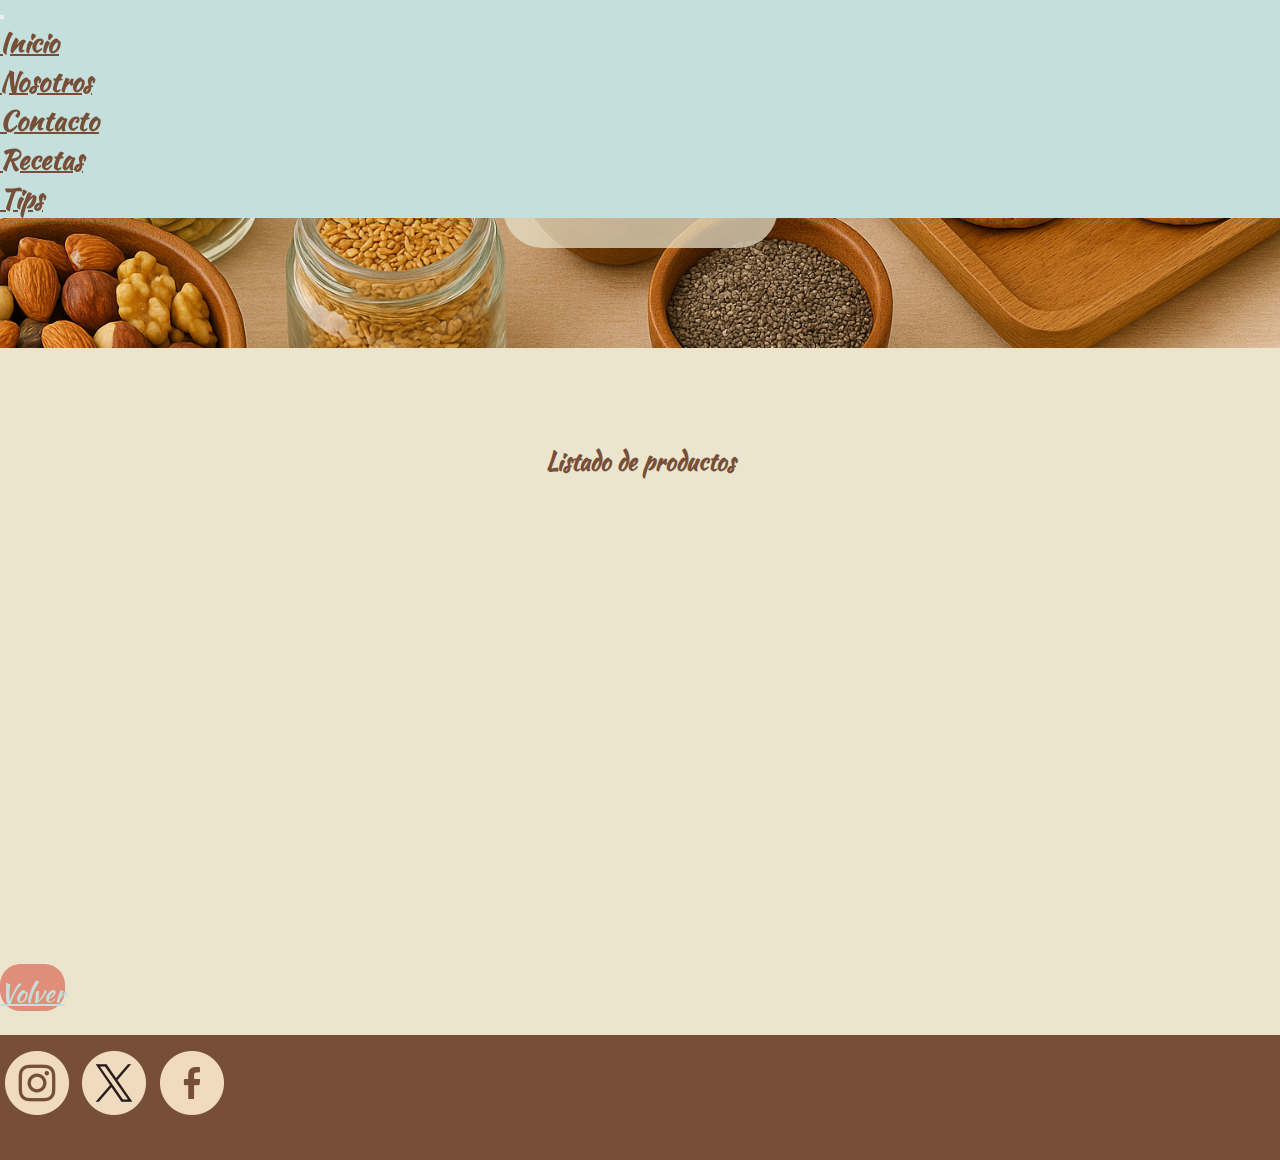
<file: pages/semillas.html>
<!DOCTYPE html>
<html lang="en">

<head>
    <meta charset="UTF-8">
    <meta name="viewport" content="width=device-width, initial-scale=1.0">

    <link rel="preconnect" href="https://fonts.googleapis.com">
    <link rel="preconnect" href="https://fonts.gstatic.com" crossorigin>
    <link href="https://fonts.googleapis.com/css2?family=Kaushan+Script&display=swap" rel="stylesheet">

    <!-- Bootstrap -->

    <link href="https://cdn.jsdelivr.net/npm/bootstrap@5.3.8/dist/css/bootstrap.min.css" rel="stylesheet"
        integrity="sha384-sRIl4kxILFvY47J16cr9ZwB07vP4J8+LH7qKQnuqkuIAvNWLzeN8tE5YBujZqJLB" crossorigin="anonymous">

    <link rel="stylesheet" href="../css/style.css">

    <!-- Favicon -->
     <link rel="icon" href="../img/favicon.png" type="image/png">
     
    <title>Semillas</title>
</head>

<body class="d-flex flex-column min-vh-100">

    <header>
            <div class="header-img">
            <a href="../index.html"><h1 class="header-titulo">Dietética<img class="rotate" src="../img/frutilla-removebg.png" alt="Frutilla con movimiento"></h1></a>          
            </div>
            <!-- Menú de navegación -->
    <nav class="navbar navbar-expand-lg">
      <div class="container-fluid ">
        <button class="navbar-toggler ms-auto" type="button" data-bs-toggle="collapse"
          data-bs-target="#navbarSupportedContent" aria-controls="navbarSupportedContent" aria-expanded="false"
          aria-label="Toggle navigation">
          <span class="navbar-toggler-icon"></span>
        </button>
        <div class="collapse navbar-collapse justify-content-center text-center" id="navbarSupportedContent">
          <ul class="navbar-nav mb-2 mb-lg-0 gap-md-4">
            <li class="nav-item">
              <a class="nav-link" aria-current="page" href="../index.html">Inicio</a>
            </li>
            <li class="nav-item">
              <a class="nav-link" href="../pages/nosotros.html">Nosotros</a>
            </li>
            <li class="nav-item">
              <a class="nav-link" href="../pages/contacto.html">Contacto</a>
            </li>
            <li class="nav-item">
              <a class="nav-link" href="../pages/recetas.html">Recetas</a>
            </li>
            <li class="nav-item">
              <a class="nav-link" href="../pages/tips-saludables.html">Tips</a>
            </li>


          </ul>
        </div>
      </div>
    </nav>
        </header>

    <main class="listados flex-grow-1">
            <h2 class="titulo-productos">Listado de productos</h2>

           <ul class="lista-productos">
            <li>Chía</li>
            <li>Lino</li>
            <li>Amapola</li>
            <li>Girasol</li>
            <li>Sésamo</li>
           </ul>

      <a class="btn" href="../index.html">Volver</a>
    </main>

    <!-- Footer -->

    <footer class="text-center">

        <!-- Redes -->
            <a href="https://www.instagram.com/" target="_blank" rel="noopener noreferrer"><img class="redes"
                    src="../img/instagram.png" alt="Red social Instagram"></a>
            <a href="https://x.com/?lang=es" target="_blank" rel="noopener noreferrer"><img class="redes"
                    src="../img/gorjeo.png" alt="Red social X"></a>
            <a href="https://www.facebook.com/?locale=es_LA" target="_blank" rel="noopener noreferrer"><img
                    class="redes" src="../img/facebook.png" alt="Red social Facebook"></a>

            <p class="text-white">2025 ® Dietética. Todos los derechos reservados.</p>


        </footer>

        <script src="https://cdn.jsdelivr.net/npm/bootstrap@5.3.8/dist/js/bootstrap.bundle.min.js"
            integrity="sha384-FKyoEForCGlyvwx9Hj09JcYn3nv7wiPVlz7YYwJrWVcXK/BmnVDxM+D2scQbITxI"
            crossorigin="anonymous"></script>

</body>

</html>
</file>
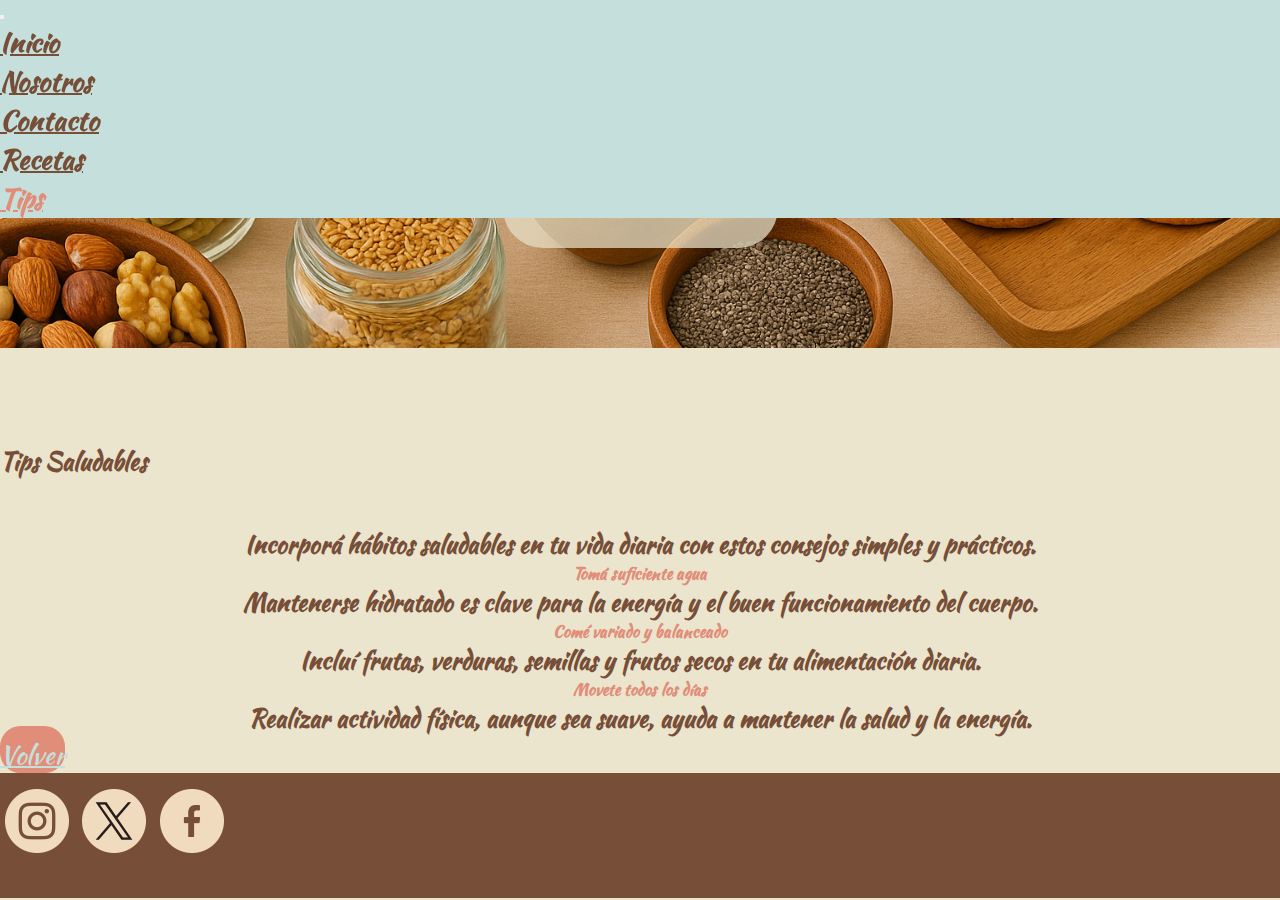
<file: pages/tips-saludables.html>
<!DOCTYPE html>
<html lang="es">

<head>
  <meta charset="UTF-8">
  <meta name="viewport" content="width=device-width, initial-scale=1.0">

  <!-- SEO -->
  <meta name="description" content="Tips saludables para mejorar tu bienestar.">
  <meta name="keywords" content="tips saludables, consejos, bienestar, alimentación, vida sana">

  <!-- Fuentes -->
  <link rel="preconnect" href="https://fonts.googleapis.com">
  <link rel="preconnect" href="https://fonts.gstatic.com" crossorigin>
  <link href="https://fonts.googleapis.com/css2?family=Kaushan+Script&display=swap" rel="stylesheet">

  <!-- Bootstrap -->
  <link href="https://cdn.jsdelivr.net/npm/bootstrap@5.3.8/dist/css/bootstrap.min.css" rel="stylesheet"
    integrity="sha384-sRIl4kxILFvY47J16cr9ZwB07vP4J8+LH7qKQnuqkuIAvNWLzeN8tE5YBujZqJLB" crossorigin="anonymous">

  <!-- Estilos -->
  <link rel="stylesheet" href="../css/style.css">

  <!-- Favicon -->
     <link rel="icon" href="../img/favicon.png" type="image/png">

  <title>Tips Saludables</title>
</head>

<body class="d-flex flex-column min-vh-100">

  <!-- Header -->
  <header>
            <div class="header-img">
            <a href="../index.html"><h1 class="header-titulo">Dietética<img class="rotate" src="../img/frutilla-removebg.png" alt="Frutilla con movimiento"></h1></a>          
            </div>

    <!-- Navbar -->
    <nav class="navbar navbar-expand-lg">
      <div class="container-fluid">
        <button class="navbar-toggler ms-auto" type="button" data-bs-toggle="collapse"
          data-bs-target="#navbarSupportedContent" aria-controls="navbarSupportedContent" aria-expanded="false"
          aria-label="Toggle navigation">
          <span class="navbar-toggler-icon"></span>
        </button>
        <div class="collapse navbar-collapse justify-content-center text-center" id="navbarSupportedContent">
          <ul class="navbar-nav mb-2 mb-lg-0 gap-md-4">
            <li class="nav-item">
              <a class="nav-link" href="../index.html">Inicio</a>
            </li>
            <li class="nav-item">
              <a class="nav-link" href="../pages/nosotros.html">Nosotros</a>
            </li>
            <li class="nav-item">
              <a class="nav-link" href="../pages/contacto.html">Contacto</a>
            </li>
             <li class="nav-item">
                <a class="nav-link" href="../pages/recetas.html">Recetas</a>
                </li>
            <li class="nav-item">
              <a class="nav-link active" aria-current="page" href="#">Tips</a>
            </li>
          </ul>
        </div>
      </div>
    </nav>
  </header>

  <!-- Sección Tips -->
  <main class="seccion-tips flex-grow-1 container my-4">
    <h2 class="tips-recetas-titulo text-center fw-bold mb-4">Tips Saludables</h2>

    <p class="tips-recetas-texto text-center mb-5">
      Incorporá hábitos saludables en tu vida diaria con estos consejos simples y prácticos.
    </p>

    <div class="row g-4">
      <!-- Card 1 -->
      <div class="col-12 col-md-6 col-lg-4 mb-4">
        <div class="card h-100 shadow-sm">
          <div class="card-body">
            <h4 class="card-title">Tomá suficiente agua</h4>
            <p class="tips-recetas-texto card-text">Mantenerse hidratado es clave para la energía y el buen funcionamiento del cuerpo.</p>
          </div>
        </div>
      </div>

      <!-- Card 2 -->
      <div class="col-12 col-md-6 col-lg-4 mb-4">
        <div class="card h-100 shadow-sm">
          <div class="card-body">
            <h4 class="card-title">Comé variado y balanceado</h4>
            <p class="tips-recetas-texto card-text">Incluí frutas, verduras, semillas y frutos secos en tu alimentación diaria.</p>
          </div>
        </div>
      </div>

      <!-- Card 3 -->
      <div class="col-12 col-md-6 col-lg-4 mb-4">
        <div class="card h-100 shadow-sm">
          <div class="card-body">
            <h4 class="card-title">Movete todos los días</h4>
            <p class="tips-recetas-texto card-text">Realizar actividad física, aunque sea suave, ayuda a mantener la salud y la energía.</p>
          </div>
        </div>
      </div>
    </div>

    <div class="text-center mt-5">
      <a href="../index.html" class="btn">Volver</a>
    </div>
  </main>

  <!-- Footer -->

    <footer class="text-center">

        <!-- Redes -->
        <a href="https://www.instagram.com/" target="_blank" rel="noopener noreferrer"><img class="redes"
                src="../img/instagram.png" alt="Red social Instagram"></a>
        <a href="https://x.com/?lang=es" target="_blank" rel="noopener noreferrer"><img class="redes"
                src="../img/gorjeo.png" alt="Red social X"></a>
        <a href="https://www.facebook.com/?locale=es_LA" target="_blank" rel="noopener noreferrer"><img class="redes"
                src="../img/facebook.png" alt="Red social Facebook"></a>

        <p class="text-white">2025 ® Dietética. Todos los derechos reservados.</p>


    </footer>

    <script src="https://cdn.jsdelivr.net/npm/bootstrap@5.3.8/dist/js/bootstrap.bundle.min.js"
        integrity="sha384-FKyoEForCGlyvwx9Hj09JcYn3nv7wiPVlz7YYwJrWVcXK/BmnVDxM+D2scQbITxI"
        crossorigin="anonymous"></script>

</body>

</html>
</file>
<file: css/style.css>
@charset "UTF-8";
.recetas, .tips, .banner, .seccion-productos ul, .header-img {
  display: flex;
  justify-content: center;
}

/* Header */
header {
  height: 300px;
  margin-top: 3rem;
  background-color: #c5e0dc;
}

.header-img {
  background-image: url("../img/banner.png");
  background-size: cover;
  background-position: center;
  height: 100%;
  align-items: center;
}

.header-img a {
  text-decoration: none;
}

.header-titulo {
  font-size: 2.5em;
  background-color: rgba(229, 221, 196, 0.75);
  /* fondo claro semitransparente */
  padding: 0.5em 1em;
  border-radius: 1em;
  font-weight: 600;
}

.header-titulo:hover {
  transform: scale(1.05);
}

/* Efectos */
/* Frutilla */
.rotate {
  max-width: 50px;
  position: relative;
  animation: shake 1s infinite;
}

@keyframes shake {
  0% {
    transform: rotateZ(0deg);
  }
  25% {
    transform: rotateZ(10deg);
  }
  50% {
    transform: rotateZ(-10deg);
  }
  75% {
    transform: rotateZ(10deg);
  }
  100% {
    transform: rotateZ(0deg);
  }
}
/* Footer */
footer {
  background-color: #774f38;
  color: #c5e0dc;
  padding-top: 1rem;
}

footer p {
  padding-top: 0.5rem;
  font-size: 1.3rem;
}

footer a {
  margin: 0 0.3rem;
}

.redes {
  width: 4rem;
  height: 4rem;
  transition: filter 0.3s ease, transform 0.3s ease; /* suaviza el color y el zoom */
  filter: invert(90%) sepia(20%) saturate(368%) hue-rotate(340deg) brightness(97%) contrast(94%); /* #f1d4af */
}

.redes:hover {
  filter: invert(88%) sepia(6%) saturate(478%) hue-rotate(116deg) brightness(93%) contrast(91%); /* #c5e0dc */
  transform: scale(1.2); /* zoom al 120% */
}

/* Main */
.seccion-productos ul {
  padding: 0;
}

.titulo-productos-index {
  font-size: 2rem;
  margin: 6rem 0 3rem 0;
}

.seccion-productos li {
  background-color: #f1d4af;
}

.card-productos {
  width: 20em;
  height: 20em;
  border-radius: 1.2rem;
  box-shadow: 0 4px 6px rgba(119, 79, 56, 0.5333333333);
}

.card-productos:hover {
  transform: scale(1.05);
}

.card-productos h3 {
  font-weight: bold;
}

.productos-img {
  width: 15em;
  height: 15em;
  object-fit: cover;
  border-radius: 1.2rem;
}

/* Nav */
nav {
  background-color: #c5e0dc;
}

.navbar {
  position: fixed;
  top: 0;
  left: 0;
  width: 100%;
  z-index: 1050;
}

.navbar-brand img {
  height: 40px;
  width: 40px;
}

.navbar-brand:hover {
  transform: scale(1.1);
}

.nav-link {
  color: #774f38;
  font-weight: bold;
  font-size: 1.7em;
  transition: color 0.3s;
}

.nav-link:hover {
  color: #e08e79;
}

.navbar-nav .nav-link.active, .navbar-nav .nav-link.show {
  color: #e08e79;
}

.navbar-toggler {
  color: #e08e79;
}

.banner {
  background-image: url("../img/alimentos.avif");
  background-size: cover;
  background-position: center;
  width: 100%;
  height: 400px;
  opacity: 0.6;
}

.banner-text {
  color: #fff;
  font-size: 3rem;
  font-weight: bold;
  text-shadow: 4px 4px 2px rgba(0, 0, 0, 0.829);
  z-index: 1;
  background-color: rgba(0, 0, 0, 0.438);
  border-radius: 1em;
  padding: 2rem;
}

/* Contacto Formulario */
.seccion-contacto {
  margin-top: 6rem;
  font-weight: bold;
}

.seccion-contacto h2 {
  font-weight: bold;
}

.contacto-formulario {
  padding: 2rem;
  margin: 2rem;
}

/* Fondo formulario */
.contacto-formulario {
  background: linear-gradient(90deg, #f1d4af, rgba(146, 97, 69, 0.8));
  background-size: 200% 200%;
  animation: gradientAnimation 5s infinite alternate;
  border-radius: 0.8rem;
}

@keyframes gradientAnimation {
  0% {
    background-position: 0% 50%;
  }
  100% {
    background-position: 100% 50%;
  }
}
/* Nosotros */
.seccion-nosotros {
  margin-top: 6rem;
}

.nosotros-titulo {
  font-size: 2rem;
  font-weight: bold;
  margin-bottom: 3rem;
}

.nosotros-historia {
  display: flex;
  justify-content: center;
  flex-direction: column;
}

.nosotros-texto {
  padding: 0 2rem 0 2rem;
  font-size: 1.8rem;
  font-weight: bold;
}

.scroll-text {
  opacity: 0;
  transform: translateY(20px);
  animation: fadeInUp 1s forwards;
}

.scroll-text.delay-1 {
  animation-delay: 0.3s;
}

.scroll-text.delay-2 {
  animation-delay: 0.8s;
}

.scroll-text.delay-3 {
  animation-delay: 1.2s;
}

@keyframes fadeInUp {
  to {
    opacity: 1;
    transform: translateY(0);
  }
}
.trigo {
  display: block;
  margin: auto;
  width: 9em;
  height: 6em;
}

.img-carrusel {
  width: 30rem;
  height: 30rem;
  object-fit: contain;
}

.carousel-control-prev,
.carousel-control-next {
  top: 50%;
  transform: translateY(-50%);
}

/* Listado de productos */
.listados {
  margin: 6rem 0 1.5rem 0;
}

.titulo-productos {
  text-align: center;
  margin: 1em 0;
  font-weight: bold;
}

.lista-productos {
  padding: 1rem;
  margin: 0 auto;
  max-width: 600px;
}

.lista-productos li {
  background-color: #f1d4af;
  margin: 0.5em 0;
  padding: 0.8em;
  border-radius: 0.5em;
  text-align: center;
  font-weight: bold;
  font-size: 1.5rem;
  box-shadow: 2px 2px 6px rgba(0, 0, 0, 0.1);
  /* Animación base */
  opacity: 0;
  transform: translateX(3vw);
  animation: aparecerDerecha 0.8s forwards;
}

/* Los pares salen de la izquierda */
.lista-productos li:nth-child(even) {
  transform: translateX(-10vw);
  animation: aparecerIzquierda 0.8s forwards;
}

/* Animación de derecha */
@keyframes aparecerDerecha {
  to {
    opacity: 1;
    transform: translateX(0);
  }
}
/* Animación de izquierda */
@keyframes aparecerIzquierda {
  to {
    opacity: 1;
    transform: translateX(0);
  }
}
/* Animación escalonada (delay) */
.lista-productos li:nth-child(1) {
  animation-delay: 0.2s;
}

.lista-productos li:nth-child(2) {
  animation-delay: 0.4s;
}

.lista-productos li:nth-child(3) {
  animation-delay: 0.6s;
}

.lista-productos li:nth-child(4) {
  animation-delay: 0.8s;
}

.lista-productos li:nth-child(5) {
  animation-delay: 1s;
}

.btn {
  margin-right: 1rem;
}

.recetas-tips {
  display: flex;
  flex-direction: column; /* mobile: uno abajo del otro */
  gap: 1rem;
}

.recetas, .tips {
  background-size: cover;
  background-position: center;
  background-repeat: no-repeat;
  width: 100%;
  height: 400px;
  opacity: 0.8;
  box-shadow: 0 4px 6px rgba(119, 79, 56, 0.5333333333);
  align-items: center;
}

.card:hover {
  transform: scale(1.05);
}

.recetas {
  background-image: url("../img/recetas.png");
}

.tips {
  background-image: url("../img/tips.png");
}

.recetas-tips a {
  text-decoration: none;
}

.tips-recetas-titulo {
  margin: 6rem 0 3rem 0;
}

.tips-recetas-texto {
  text-align: center;
  padding: 0 2rem 0 2rem;
  font-size: 1.5rem;
  font-weight: bold;
}

.seccion-recetas h4, .seccion-tips h4 {
  text-align: center;
  font-weight: bold;
  color: #e08e79;
}

.seccion-recetas img {
  width: 100%;
  height: auto;
  min-height: 20rem;
  max-height: 20rem;
  object-fit: cover;
}

/* Animaciones desde los costados */
.scroll-left {
  opacity: 0;
  transform: translateX(-50px);
  animation: fadeInLeft 0.8s forwards;
}

.scroll-right {
  opacity: 0;
  transform: translateX(50px);
  animation: fadeInRight 0.8s forwards;
}

/* Delays para escalonar */
.delay-1 {
  animation-delay: 0.2s;
}

.delay-2 {
  animation-delay: 0.5s;
}

.delay-3 {
  animation-delay: 0.8s;
}

.delay-4 {
  animation-delay: 1.1s;
}

.delay-5 {
  animation-delay: 1.4s;
}

.delay-6 {
  animation-delay: 1.7s;
}

.delay-7 {
  animation-delay: 2s;
}

.delay-8 {
  animation-delay: 2.3s;
}

/* Keyframes */
@keyframes fadeInLeft {
  to {
    opacity: 1;
    transform: translateX(0);
  }
}
@keyframes fadeInRight {
  to {
    opacity: 1;
    transform: translateX(0);
  }
}
@media only screen and (min-width: 900px) {
  .header {
    margin-top: 4.5rem;
  }
  .contacto-formulario {
    max-width: 60%;
    margin: 0 auto;
    font-size: 1.8rem;
  }
  .btn {
    font-size: 1.6rem;
  }
  .nosotros-historia {
    margin: 3rem 0 3rem 0;
  }
  .nosotros-texto {
    padding: 0 7rem 0 7rem;
  }
  .lista-productos li {
    transform: translateX(30%);
  }
  .lista-productos li:nth-child(even) {
    transform: translateX(-30%);
  }
}
/* Reset */
* {
  margin: 0;
  padding: 0;
  box-sizing: border-box;
  font-family: "Kaushan Script", cursive;
  list-style: none;
  color: #774f38;
}

body {
  background-color: #ece5ce;
}

/* Pages Button */
.btn {
  background-color: #e08e79;
  color: #c5e0dc;
  border-color: #c5e0dc;
  border-radius: 0.8em;
  width: 6em;
  height: 2.5em;
  padding-top: 0.6rem;
}

a {
  color: #774f38;
}

.btn:hover {
  background-color: #c5e0dc;
}

/*# sourceMappingURL=style.css.map */
</file>
